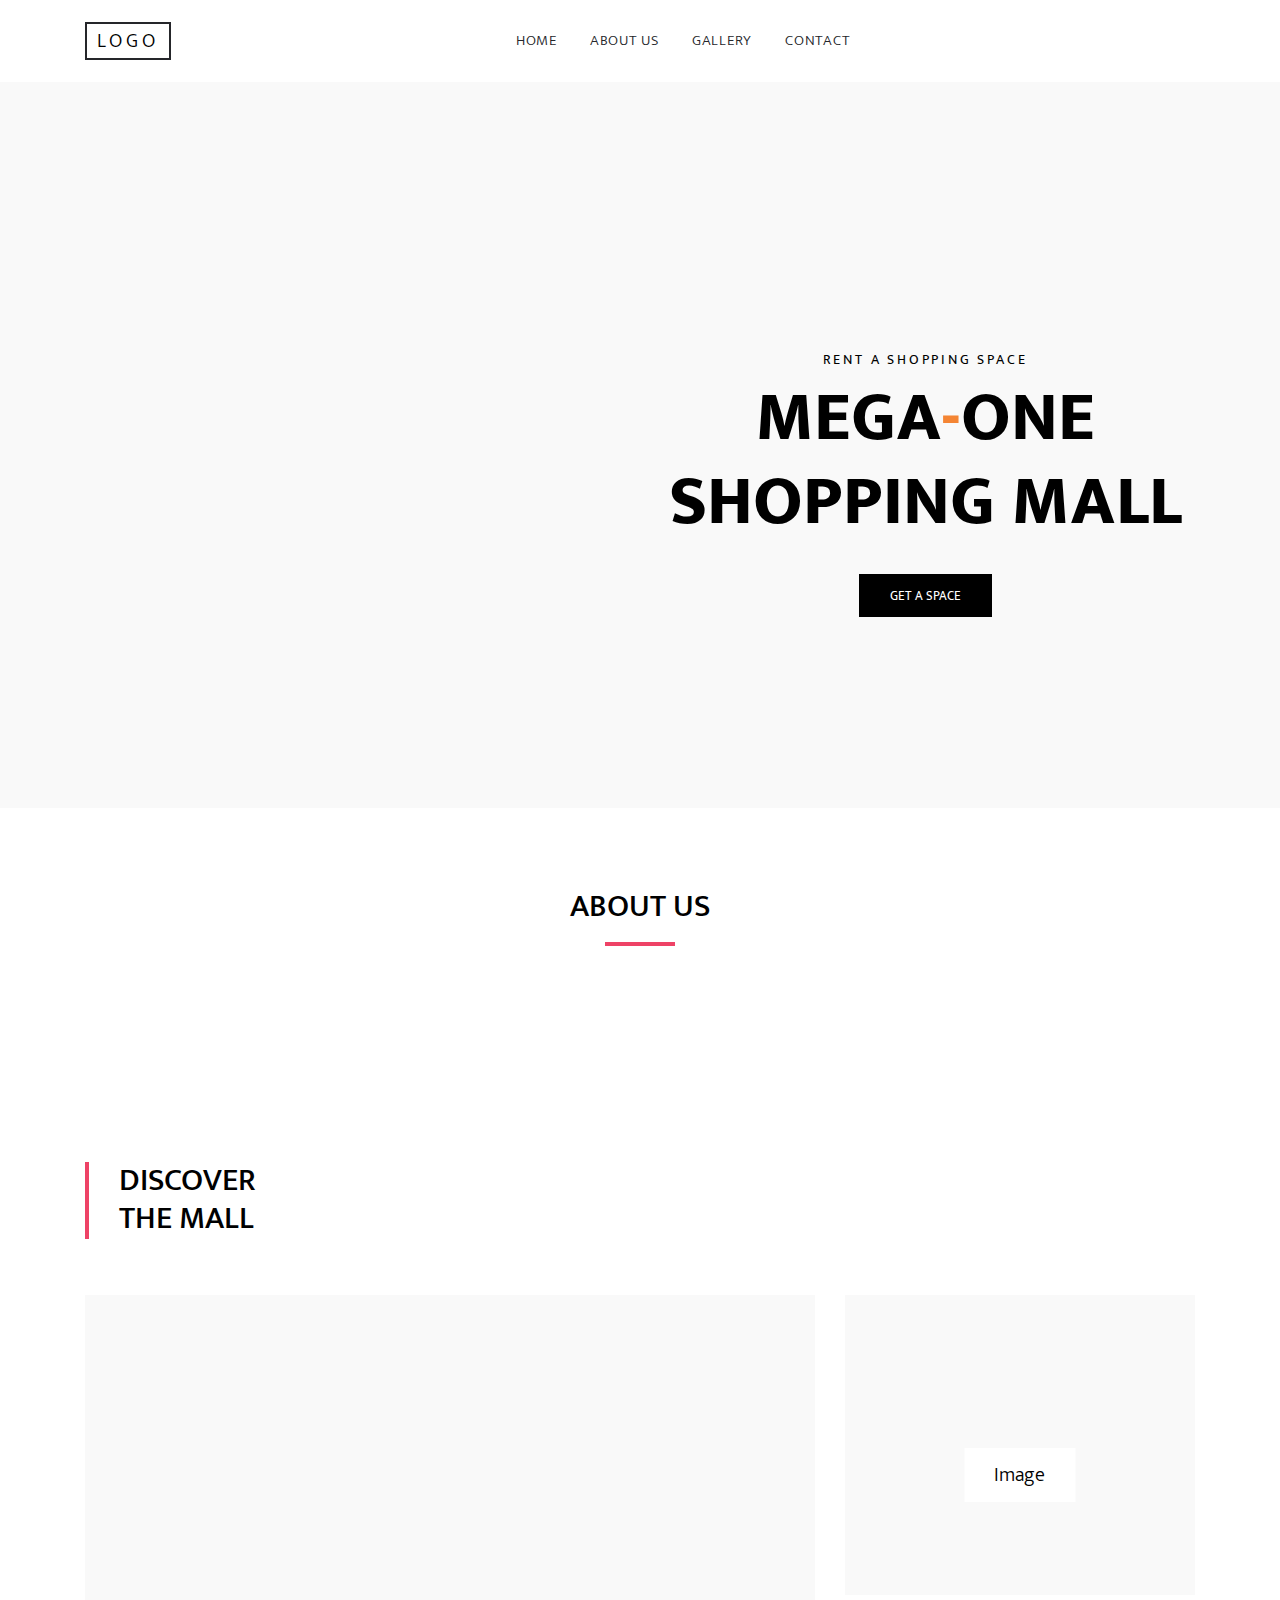
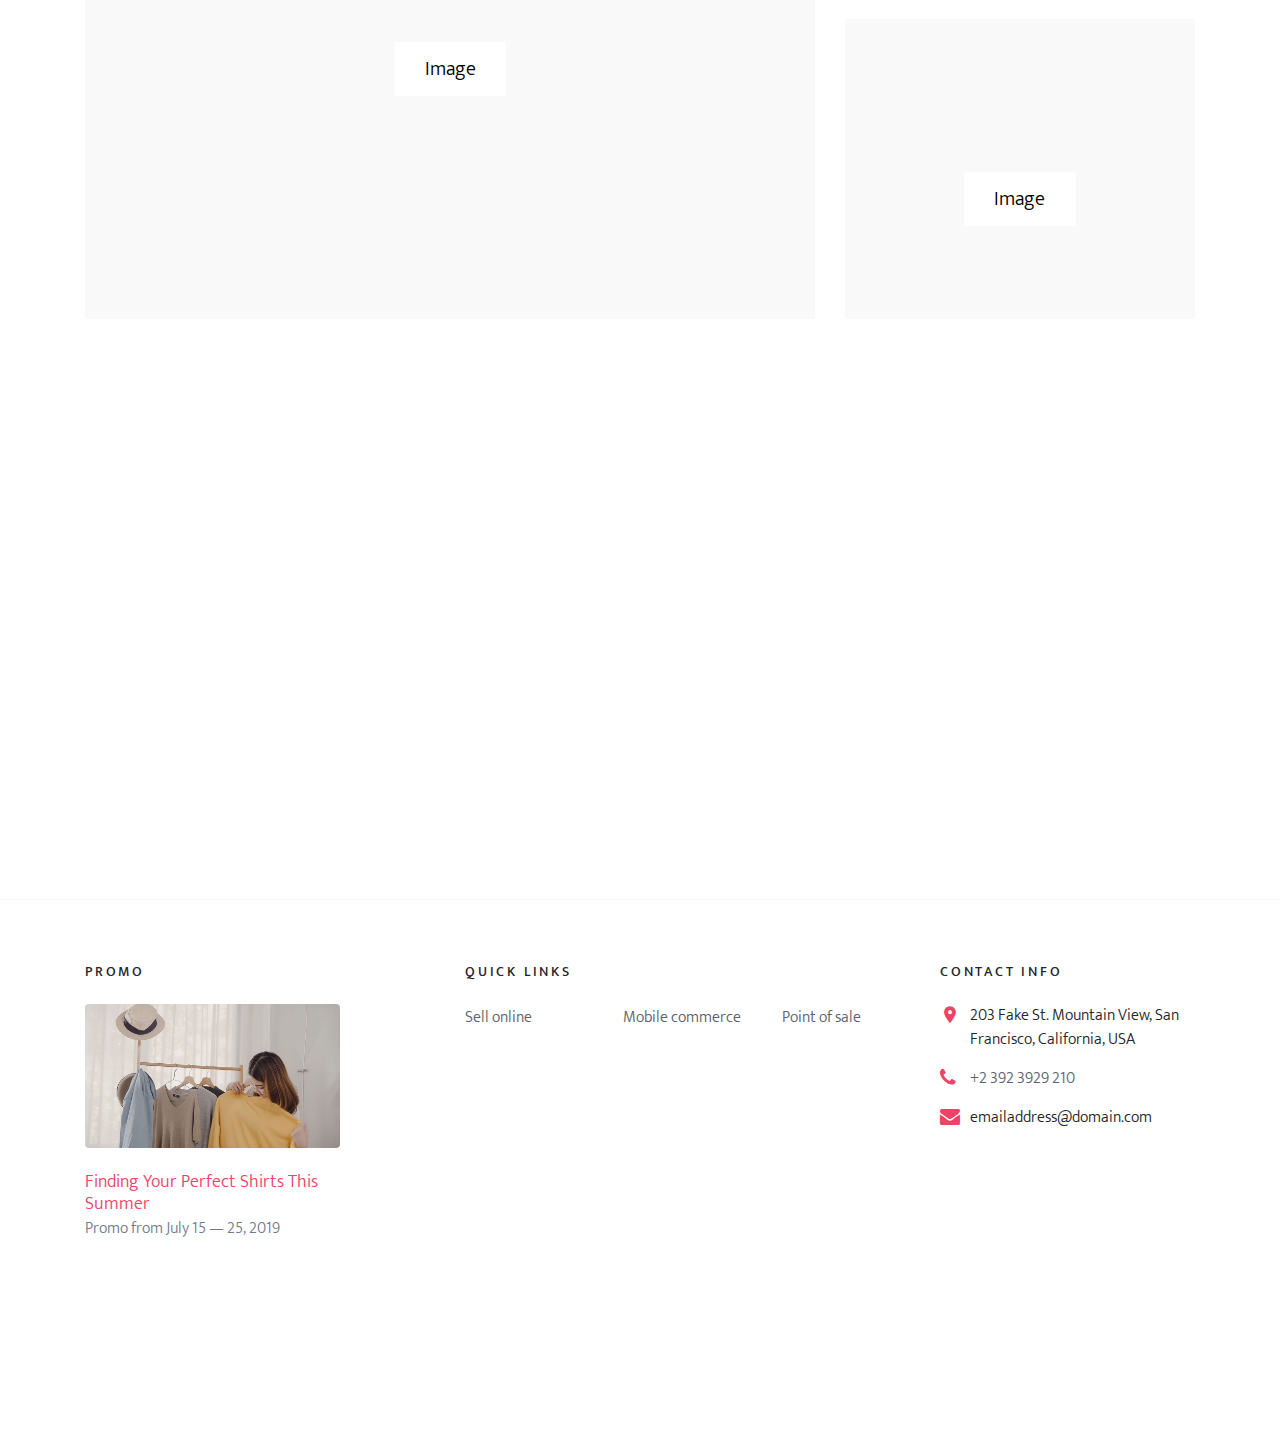
<file: index.html>
<!DOCTYPE html>
<html lang="en">
  <head>
    <title>Mega-One Shopping Mall</title>
    <meta charset="utf-8">
    <meta name="viewport" content="width=device-width, initial-scale=1, shrink-to-fit=no">

    <link rel="stylesheet" href="https://fonts.googleapis.com/css?family=Mukta:300,400,700"> 
    <link rel="stylesheet" href="fonts/icomoon/style.css">

    <link rel="stylesheet" href="css/bootstrap.min.css">
    <link rel="stylesheet" href="css/magnific-popup.css">
    <link rel="stylesheet" href="css/jquery-ui.css">
    <link rel="stylesheet" href="css/owl.carousel.min.css">
    <link rel="stylesheet" href="css/owl.theme.default.min.css">


    <link rel="stylesheet" href="css/aos.css">

    <link rel="stylesheet" href="css/style.css">
    
  </head>
  <body>
  
  <div class="site-wrap">
    

    <div class="site-navbar bg-white py-2">

      <div class="search-wrap">
        <div class="container">
          <a href="#" class="search-close js-search-close"><span class="icon-close2"></span></a>
          
        </div>
      </div>

      <div class="container">
        <div class="d-flex align-items-center justify-content-between">
          <div class="logo">
            <div class="site-logo">
              <a href="#" class="js-logo-clone">Logo</a>
            </div>
          </div>
          <div class="main-nav d-none d-lg-block">
            <nav class="site-navigation text-right text-md-center" role="navigation">
              <ul class="site-menu js-clone-nav d-none d-lg-block">
                              
                <li><a href="index.html">Home</a></li>
                <li><a href="#">About us</a></li>
                <li><a href="#">Gallery</a></li>
                <li><a href="contact.html">Contact</a></li>
              </ul>
            </nav>
          </div>
          <div class="icons">
            <!-- <a href="#" class="icons-btn d-inline-block js-search-open"><span class="icon-search"></span></a> -->
            <!-- <a href="#" class="icons-btn d-inline-block"><span class="icon-heart-o"></span></a> -->
            <!-- <a href="cart.html" class="icons-btn d-inline-block bag">
              <span class="icon-shopping-bag"></span>
              <span class="number">2</span>
            </a> -->
            <a href="#" class="site-menu-toggle js-menu-toggle ml-3 d-inline-block d-lg-none"><span class="icon-menu"></span></a>
          </div>
        </div>
      </div>
    </div>




















    <div class="site-blocks-cover" data-aos="fade">
      <div class="container">
        <div class="row">
          <div class="col-md-6 ml-auto order-md-2 align-self-start">
            <div class="site-block-cover-content">
            <h2 class="sub-title">Rent a shopping space</h2>
            <h1>Mega<span style="color:#F48534">-</span>One Shopping Mall</h1>
            <p><a href="#" class="btn btn-black rounded-0">Get a Space</a></p>
            </div>
          </div>
          <div class="col-md-6 order-1 align-self-end">
            <!-- <img src="images/model_3.png" alt="Image" class="img-fluid"> -->
          </div>
        </div>
      </div>
    </div>








    <div class="site-section">
      <div class="container">
        <div class="row">
          <div class="title-section text-center mb-5 col-12">
            <h2 class="text-uppercase">About Us</h2>
          </div>
        

        </div>
      </div>
    </div>













    <div class="site-section">
      <div class="container">
        <div class="title-section mb-5">
          <h2 class="text-uppercase"><span class="d-block">Discover</span> The Mall</h2>
        </div>
        <div class="row align-items-stretch">
          <div class="col-lg-8">
            <div class="product-item sm-height full-height bg-gray">
              <a href="#" class="product-category">Image <span></span></a>
              <!-- <img src="images/model_4.png" alt="Image" class="img-fluid"> -->
            </div>
          </div>
          <div class="col-lg-4">
            <div class="product-item sm-height bg-gray mb-4">
              <a href="#" class="product-category">Image <span></span></a>
              <!-- <img src="images/model_5.png" alt="Image" class="img-fluid"> -->
            </div>

            <div class="product-item sm-height bg-gray">
              <a href="#" class="product-category">Image<span></span></a>
              <!-- <img src="images/model_6.png" alt="Image" class="img-fluid"> -->
            </div>
          </div>
        </div>
      </div>
    </div>

<!-- 
    
    <div class="site-section">
      <div class="container">
        <div class="row">
          <div class="title-section mb-5 col-12">
            <h2 class="text-uppercase">Popular Products</h2>
          </div>
        </div>
        <div class="row">
          <div class="col-lg-4 col-md-6 item-entry mb-4">
            <a href="#" class="product-item md-height bg-gray d-block">
              <img src="images/prod_2.png" alt="Image" class="img-fluid">
            </a>
            <h2 class="item-title"><a href="#">Gray Shoe</a></h2>
            <strong class="item-price">$20.00</strong>
          </div>
          <div class="col-lg-4 col-md-6 item-entry mb-4">
            <a href="#" class="product-item md-height bg-gray d-block">
              <img src="images/prod_3.png" alt="Image" class="img-fluid">
            </a>
            <h2 class="item-title"><a href="#">Blue Shoe High Heels</a></h2>
            <strong class="item-price"><del>$46.00</del> $28.00</strong>
          </div>

          <div class="col-lg-4 col-md-6 item-entry mb-4">
            <a href="#" class="product-item md-height bg-gray d-block">
              <img src="images/model_5.png" alt="Image" class="img-fluid">
            </a>
            <h2 class="item-title"><a href="#">Denim Jacket</a></h2>
            <strong class="item-price"><del>$46.00</del> $28.00</strong>

            <div class="star-rating">
              <span class="icon-star2 text-warning"></span>
              <span class="icon-star2 text-warning"></span>
              <span class="icon-star2 text-warning"></span>
              <span class="icon-star2 text-warning"></span>
              <span class="icon-star2 text-warning"></span>
            </div>

          </div>
          <div class="col-lg-4 col-md-6 item-entry mb-4">
            <a href="#" class="product-item md-height bg-gray d-block">
              <img src="images/prod_1.png" alt="Image" class="img-fluid">
            </a>
            <h2 class="item-title"><a href="#">Leather Green Bag</a></h2>
            <strong class="item-price"><del>$46.00</del> $28.00</strong>
            <div class="star-rating">
              <span class="icon-star2 text-warning"></span>
              <span class="icon-star2 text-warning"></span>
              <span class="icon-star2 text-warning"></span>
              <span class="icon-star2 text-warning"></span>
              <span class="icon-star2 text-warning"></span>
            </div>
          </div>

          <div class="col-lg-4 col-md-6 item-entry mb-4">
            <a href="#" class="product-item md-height bg-gray d-block">
              <img src="images/model_1.png" alt="Image" class="img-fluid">
            </a>
            <h2 class="item-title"><a href="#">Smooth Cloth</a></h2>
            <strong class="item-price"><del>$46.00</del> $28.00</strong>
          </div>
          <div class="col-lg-4 col-md-6 item-entry mb-4">
            <a href="#" class="product-item md-height bg-gray d-block">
              <img src="images/model_7.png" alt="Image" class="img-fluid">
            </a>
            <h2 class="item-title"><a href="#">Yellow Jacket</a></h2>
            <strong class="item-price">$58.00</strong>
          </div>

        </div>
      </div>
    </div>

    <div class="site-section">
      <div class="container">
        <div class="row">
          <div class="title-section text-center mb-5 col-12">
            <h2 class="text-uppercase">Most Rated</h2>
          </div>
        </div>
        <div class="row">
          <div class="col-md-12 block-3">
            <div class="nonloop-block-3 owl-carousel">
              <div class="item">
                <div class="item-entry">
                  <a href="#" class="product-item md-height bg-gray d-block">
                    <img src="images/model_1.png" alt="Image" class="img-fluid">
                  </a>
                  <h2 class="item-title"><a href="#">Smooth Cloth</a></h2>
                  <strong class="item-price"><del>$46.00</del> $28.00</strong>
                  <div class="star-rating">
                    <span class="icon-star2 text-warning"></span>
                    <span class="icon-star2 text-warning"></span>
                    <span class="icon-star2 text-warning"></span>
                    <span class="icon-star2 text-warning"></span>
                    <span class="icon-star2 text-warning"></span>
                  </div>
                </div>
              </div>
              <div class="item">
                <div class="item-entry">
                  <a href="#" class="product-item md-height bg-gray d-block">
                    <img src="images/prod_3.png" alt="Image" class="img-fluid">
                  </a>
                  <h2 class="item-title"><a href="#">Blue Shoe High Heels</a></h2>
                  <strong class="item-price"><del>$46.00</del> $28.00</strong>

                  <div class="star-rating">
                    <span class="icon-star2 text-warning"></span>
                    <span class="icon-star2 text-warning"></span>
                    <span class="icon-star2 text-warning"></span>
                    <span class="icon-star2 text-warning"></span>
                    <span class="icon-star2 text-warning"></span>
                  </div>
                </div>
              </div>
              <div class="item">
                <div class="item-entry">
                  <a href="#" class="product-item md-height bg-gray d-block">
                    <img src="images/model_5.png" alt="Image" class="img-fluid">
                  </a>
                  <h2 class="item-title"><a href="#">Denim Jacket</a></h2>
                  <strong class="item-price"><del>$46.00</del> $28.00</strong>

                  <div class="star-rating">
                    <span class="icon-star2 text-warning"></span>
                    <span class="icon-star2 text-warning"></span>
                    <span class="icon-star2 text-warning"></span>
                    <span class="icon-star2 text-warning"></span>
                    <span class="icon-star2 text-warning"></span>
                  </div>

                </div>
              </div>
              <div class="item">
                <div class="item-entry">
                  <a href="#" class="product-item md-height bg-gray d-block">
                    <img src="images/prod_1.png" alt="Image" class="img-fluid">
                  </a>
                  <h2 class="item-title"><a href="#">Leather Green Bag</a></h2>
                  <strong class="item-price"><del>$46.00</del> $28.00</strong>
                  <div class="star-rating">
                    <span class="icon-star2 text-warning"></span>
                    <span class="icon-star2 text-warning"></span>
                    <span class="icon-star2 text-warning"></span>
                    <span class="icon-star2 text-warning"></span>
                    <span class="icon-star2 text-warning"></span>
                  </div>
                </div>
              </div>
              <div class="item">
                <div class="item-entry">
                  <a href="#" class="product-item md-height bg-gray d-block">
                    <img src="images/model_7.png" alt="Image" class="img-fluid">
                  </a>
                  <h2 class="item-title"><a href="#">Yellow Jacket</a></h2>
                  <strong class="item-price">$58.00</strong>
                  <div class="star-rating">
                    <span class="icon-star2 text-warning"></span>
                    <span class="icon-star2 text-warning"></span>
                    <span class="icon-star2 text-warning"></span>
                    <span class="icon-star2 text-warning"></span>
                    <span class="icon-star2 text-warning"></span>
                  </div>
                </div>
              </div>

            </div>
          </div>
        </div>
      </div>
    </div> -->


    <div class="site-blocks-cover inner-page py-5" data-aos="fade">
      <div class="container">
        <div class="row">
          <div class="col-md-6 ml-auto order-md-2 align-self-start">
            <div class="site-block-cover-content">
            <h2 class="sub-title">#New Summer Collection 2019</h2>
            <h1>New Shoes</h1>
            <p><a href="#" class="btn btn-black rounded-0">Shop Now</a></p>
            </div>
          </div>
          <div class="col-md-6 order-1 align-self-end">
            <img src="images/model_6.png" alt="Image" class="img-fluid">
          </div>
        </div>
      </div>
    </div>

    <footer class="site-footer custom-border-top">
      <div class="container">
        <div class="row">
          <div class="col-md-6 col-lg-3 mb-4 mb-lg-0">
            <h3 class="footer-heading mb-4">Promo</h3>
            <a href="#" class="block-6">
              <img src="images/about_1.jpg" alt="Image placeholder" class="img-fluid rounded mb-4">
              <h3 class="font-weight-light  mb-0">Finding Your Perfect Shirts This Summer</h3>
              <p>Promo from  July 15 &mdash; 25, 2019</p>
            </a>
          </div>
          <div class="col-lg-5 ml-auto mb-5 mb-lg-0">
            <div class="row">
              <div class="col-md-12">
                <h3 class="footer-heading mb-4">Quick Links</h3>
              </div>
              <div class="col-md-6 col-lg-4">
                <ul class="list-unstyled">
                  <li><a href="#">Sell online</a></li>
                  <!-- <li><a href="#">Features</a></li>
                  <li><a href="#">Shopping cart</a></li>
                  <li><a href="#">Store builder</a></li> -->
                </ul>
              </div>
              <div class="col-md-6 col-lg-4">
                <ul class="list-unstyled">
                  <li><a href="#">Mobile commerce</a></li>
                  <!-- <li><a href="#">Dropshipping</a></li>
                  <li><a href="#">Website development</a></li> -->
                </ul>
              </div>
              <div class="col-md-6 col-lg-4">
                <ul class="list-unstyled">
                  <li><a href="#">Point of sale</a></li>
                  <!-- <li><a href="#">Hardware</a></li>
                  <li><a href="#">Software</a></li> -->
                </ul>
              </div>
            </div>
          </div>
          
          <div class="col-md-6 col-lg-3">
            <div class="block-5 mb-5">
              <h3 class="footer-heading mb-4">Contact Info</h3>
              <ul class="list-unstyled">
                <li class="address">203 Fake St. Mountain View, San Francisco, California, USA</li>
                <li class="phone"><a href="tel://23923929210">+2 392 3929 210</a></li>
                <li class="email">emailaddress@domain.com</li>
              </ul>
            </div>

            <!-- <div class="block-7">
              <form action="#" method="post">
                <label for="email_subscribe" class="footer-heading">Subscr</label>
                <div class="form-group">
                  <input type="text" class="form-control py-4" id="email_subscribe" placeholder="Email">
                </div>
                <div class="form-group">
                    <input type="text" class="form-control py-4" id="email_subscribe" placeholder="Email">
                  </div>
                  <div class="form-group">
                      <!-- <input type="submit" class="btn btn-sm btn-primary" value="Send">
                    </div>
              </form>
            </div> -->
          </div>
        </div>
        
        <div class="row pt-5 mt-5 text-center">
          <div class="col-md-12" >
            <p>
            <!-- Link back to Colorlib can't be removed. Template is licensed under CC BY 3.0. -->
            <!-- Copyright &copy;<script>document.write(new Date().getFullYear());</script> All rights reserved | This template is made with <i class="icon-heart" aria-hidden="true"></i> by <a href="https://colorlib.com" target="_blank" class="text-primary">Colorlib</a> -->
            <!-- Link back to Colorlib can't be removed. Template is licensed under CC BY 3.0. -->
            </p>
          </div>
          
        </div>
      </div>
    </footer>
  </div>

  <script src="js/jquery-3.3.1.min.js"></script>
  <script src="js/jquery-ui.js"></script>
  <script src="js/popper.min.js"></script>
  <script src="js/bootstrap.min.js"></script>
  <script src="js/owl.carousel.min.js"></script>
  <script src="js/jquery.magnific-popup.min.js"></script>
  <script src="js/aos.js"></script>

  <script src="js/main.js"></script>
    
  </body>
</html>
</file>
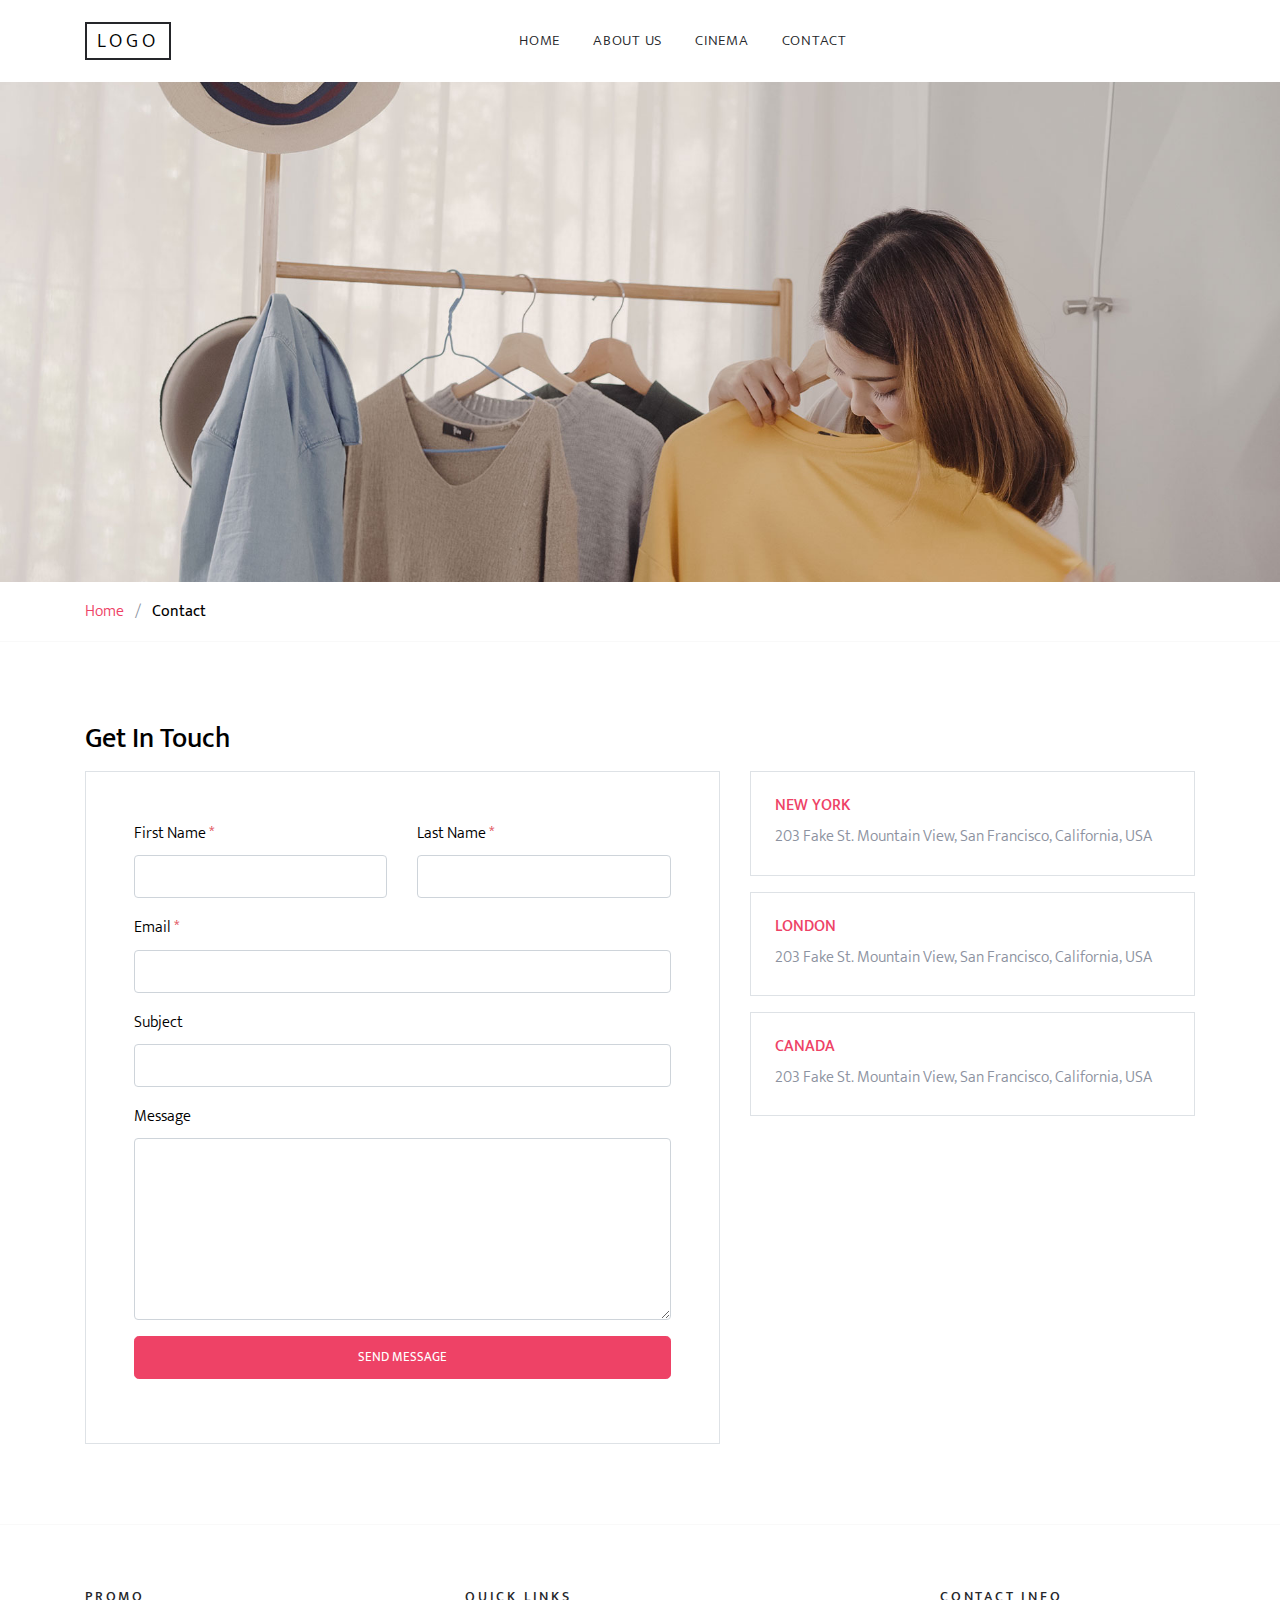
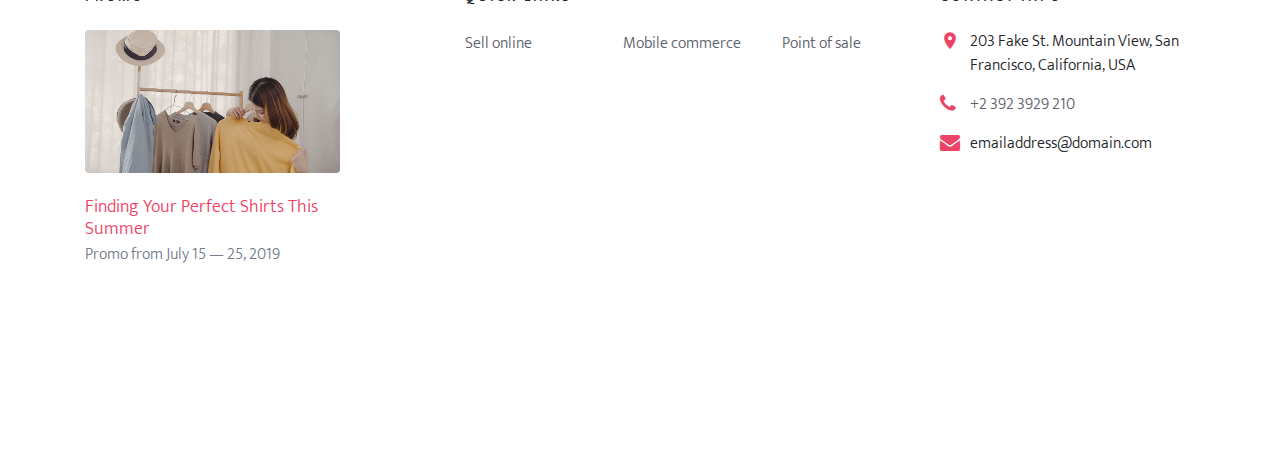
<file: contact.html>
<!DOCTYPE html>
<html lang="en">
  <head>
    <title>ShopMax &mdash; Colorlib e-Commerce Template</title>
    <meta charset="utf-8">
    <meta name="viewport" content="width=device-width, initial-scale=1, shrink-to-fit=no">

    <link rel="stylesheet" href="https://fonts.googleapis.com/css?family=Mukta:300,400,700"> 
    <link rel="stylesheet" href="fonts/icomoon/style.css">

    <link rel="stylesheet" href="css/bootstrap.min.css">
    <link rel="stylesheet" href="css/magnific-popup.css">
    <link rel="stylesheet" href="css/jquery-ui.css">
    <link rel="stylesheet" href="css/owl.carousel.min.css">
    <link rel="stylesheet" href="css/owl.theme.default.min.css">


    <link rel="stylesheet" href="css/aos.css">

    <link rel="stylesheet" href="css/style.css">
    
  </head>
  <body>
  
  <div class="site-wrap">
    

    <div class="site-navbar bg-white py-2">

      <div class="search-wrap">
        <div class="container">
          <a href="#" class="search-close js-search-close"><span class="icon-close2"></span></a>
          <form action="#" method="post">
            <input type="text" class="form-control" placeholder="Search keyword and hit enter...">
          </form>  
        </div>
      </div>

      <div class="container">
          <div class="d-flex align-items-center justify-content-between">
            <div class="logo">
              <div class="site-logo">
                <a href="#" class="js-logo-clone">Logo</a>
              </div>
            </div>
            <div class="main-nav d-none d-lg-block">
              <nav class="site-navigation text-right text-md-center" role="navigation">
                <ul class="site-menu js-clone-nav d-none d-lg-block">
                                
                  <li><a href="index.html">Home</a></li>
                  <li><a href="#">About us</a></li>
                  <li><a href="https://megaonecinema.com">Cinema</a></li>
                  <li><a href="contact.html">Contact</a></li>
                </ul>
              </nav>
            </div>
            <div class="icons">
              <!-- <a href="#" class="icons-btn d-inline-block js-search-open"><span class="icon-search"></span></a> -->
              <!-- <a href="#" class="icons-btn d-inline-block"><span class="icon-heart-o"></span></a> -->
              <!-- <a href="cart.html" class="icons-btn d-inline-block bag">
                <span class="icon-shopping-bag"></span>
                <span class="number">2</span>
              </a> -->
              <a href="#" class="site-menu-toggle js-menu-toggle ml-3 d-inline-block d-lg-none"><span class="icon-menu"></span></a>
            </div>
          </div>
        </div>
    </div>
    
    <div class="site-blocks-cover inner-page" style="background-image: url('images/hero_2.jpg'); background-repeat: no-repeat; background-size: cover; background-position: center" data-aos="fade">
      <div class="container">
        <div class="row">
        
        </div>
      </div>
    </div>

    <div class="custom-border-bottom py-3">
      <div class="container">
        <div class="row">
          <div class="col-md-12 mb-0"><a href="index.html">Home</a> <span class="mx-2 mb-0">/</span> <strong class="text-black">Contact</strong></div>
        </div>
      </div>
    </div>


    <div class="site-section">
      <div class="container">
        <div class="row">
          <div class="col-md-12">
            <h2 class="h3 mb-3 text-black">Get In Touch</h2>
          </div>
          <div class="col-md-7">

            <form action="#" method="post">
              
              <div class="p-3 p-lg-5 border">
                <div class="form-group row">
                  <div class="col-md-6">
                    <label for="c_fname" class="text-black">First Name <span class="text-danger">*</span></label>
                    <input type="text" class="form-control" id="c_fname" name="c_fname">
                  </div>
                  <div class="col-md-6">
                    <label for="c_lname" class="text-black">Last Name <span class="text-danger">*</span></label>
                    <input type="text" class="form-control" id="c_lname" name="c_lname">
                  </div>
                </div>
                <div class="form-group row">
                  <div class="col-md-12">
                    <label for="c_email" class="text-black">Email <span class="text-danger">*</span></label>
                    <input type="email" class="form-control" id="c_email" name="c_email" placeholder="">
                  </div>
                </div>
                <div class="form-group row">
                  <div class="col-md-12">
                    <label for="c_subject" class="text-black">Subject </label>
                    <input type="text" class="form-control" id="c_subject" name="c_subject">
                  </div>
                </div>

                <div class="form-group row">
                  <div class="col-md-12">
                    <label for="c_message" class="text-black">Message </label>
                    <textarea name="c_message" id="c_message" cols="30" rows="7" class="form-control"></textarea>
                  </div>
                </div>
                <div class="form-group row">
                  <div class="col-lg-12">
                    <input type="submit" class="btn btn-primary btn-lg btn-block" value="Send Message">
                  </div>
                </div>
              </div>
            </form>
          </div>
          <div class="col-md-5 ml-auto">
            <div class="p-4 border mb-3">
              <span class="d-block text-primary h6 text-uppercase">New York</span>
              <p class="mb-0">203 Fake St. Mountain View, San Francisco, California, USA</p>
            </div>
            <div class="p-4 border mb-3">
              <span class="d-block text-primary h6 text-uppercase">London</span>
              <p class="mb-0">203 Fake St. Mountain View, San Francisco, California, USA</p>
            </div>
            <div class="p-4 border mb-3">
              <span class="d-block text-primary h6 text-uppercase">Canada</span>
              <p class="mb-0">203 Fake St. Mountain View, San Francisco, California, USA</p>
            </div>

          </div>
        </div>
      </div>
    </div>




    <footer class="site-footer custom-border-top">
        <div class="container">
          <div class="row">
            <div class="col-md-6 col-lg-3 mb-4 mb-lg-0">
              <h3 class="footer-heading mb-4">Promo</h3>
              <a href="#" class="block-6">
                <img src="images/about_1.jpg" alt="Image placeholder" class="img-fluid rounded mb-4">
                <h3 class="font-weight-light  mb-0">Finding Your Perfect Shirts This Summer</h3>
                <p>Promo from  July 15 &mdash; 25, 2019</p>
              </a>
            </div>
            <div class="col-lg-5 ml-auto mb-5 mb-lg-0">
              <div class="row">
                <div class="col-md-12">
                  <h3 class="footer-heading mb-4">Quick Links</h3>
                </div>
                <div class="col-md-6 col-lg-4">
                  <ul class="list-unstyled">
                    <li><a href="#">Sell online</a></li>
                    <!-- <li><a href="#">Features</a></li>
                    <li><a href="#">Shopping cart</a></li>
                    <li><a href="#">Store builder</a></li> -->
                  </ul>
                </div>
                <div class="col-md-6 col-lg-4">
                  <ul class="list-unstyled">
                    <li><a href="#">Mobile commerce</a></li>
                    <!-- <li><a href="#">Dropshipping</a></li>
                    <li><a href="#">Website development</a></li> -->
                  </ul>
                </div>
                <div class="col-md-6 col-lg-4">
                  <ul class="list-unstyled">
                    <li><a href="#">Point of sale</a></li>
                    <!-- <li><a href="#">Hardware</a></li>
                    <li><a href="#">Software</a></li> -->
                  </ul>
                </div>
              </div>
            </div>
            
            <div class="col-md-6 col-lg-3">
              <div class="block-5 mb-5">
                <h3 class="footer-heading mb-4">Contact Info</h3>
                <ul class="list-unstyled">
                  <li class="address">203 Fake St. Mountain View, San Francisco, California, USA</li>
                  <li class="phone"><a href="tel://23923929210">+2 392 3929 210</a></li>
                  <li class="email">emailaddress@domain.com</li>
                </ul>
              </div>
  
              <!-- <div class="block-7">
                <form action="#" method="post">
                  <label for="email_subscribe" class="footer-heading">Subscr</label>
                  <div class="form-group">
                    <input type="text" class="form-control py-4" id="email_subscribe" placeholder="Email">
                  </div>
                  <div class="form-group">
                      <input type="text" class="form-control py-4" id="email_subscribe" placeholder="Email">
                    </div>
                    <div class="form-group">
                        <!-- <input type="submit" class="btn btn-sm btn-primary" value="Send">
                      </div>
                </form>
              </div> -->
            </div>
          </div>
          
          <div class="row pt-5 mt-5 text-center">
            <div class="col-md-12" >
              <p>
              <!-- Link back to Colorlib can't be removed. Template is licensed under CC BY 3.0. -->
              <!-- Copyright &copy;<script>document.write(new Date().getFullYear());</script> All rights reserved | This template is made with <i class="icon-heart" aria-hidden="true"></i> by <a href="https://colorlib.com" target="_blank" class="text-primary">Colorlib</a> -->
              <!-- Link back to Colorlib can't be removed. Template is licensed under CC BY 3.0. -->
              </p>
            </div>
            
          </div>
        </div>
      </footer>




  </div>

  <script src="js/jquery-3.3.1.min.js"></script>
  <script src="js/jquery-ui.js"></script>
  <script src="js/popper.min.js"></script>
  <script src="js/bootstrap.min.js"></script>
  <script src="js/owl.carousel.min.js"></script>
  <script src="js/jquery.magnific-popup.min.js"></script>
  <script src="js/aos.js"></script>

  <script src="js/main.js"></script>
    
  </body>
</html>
</file>
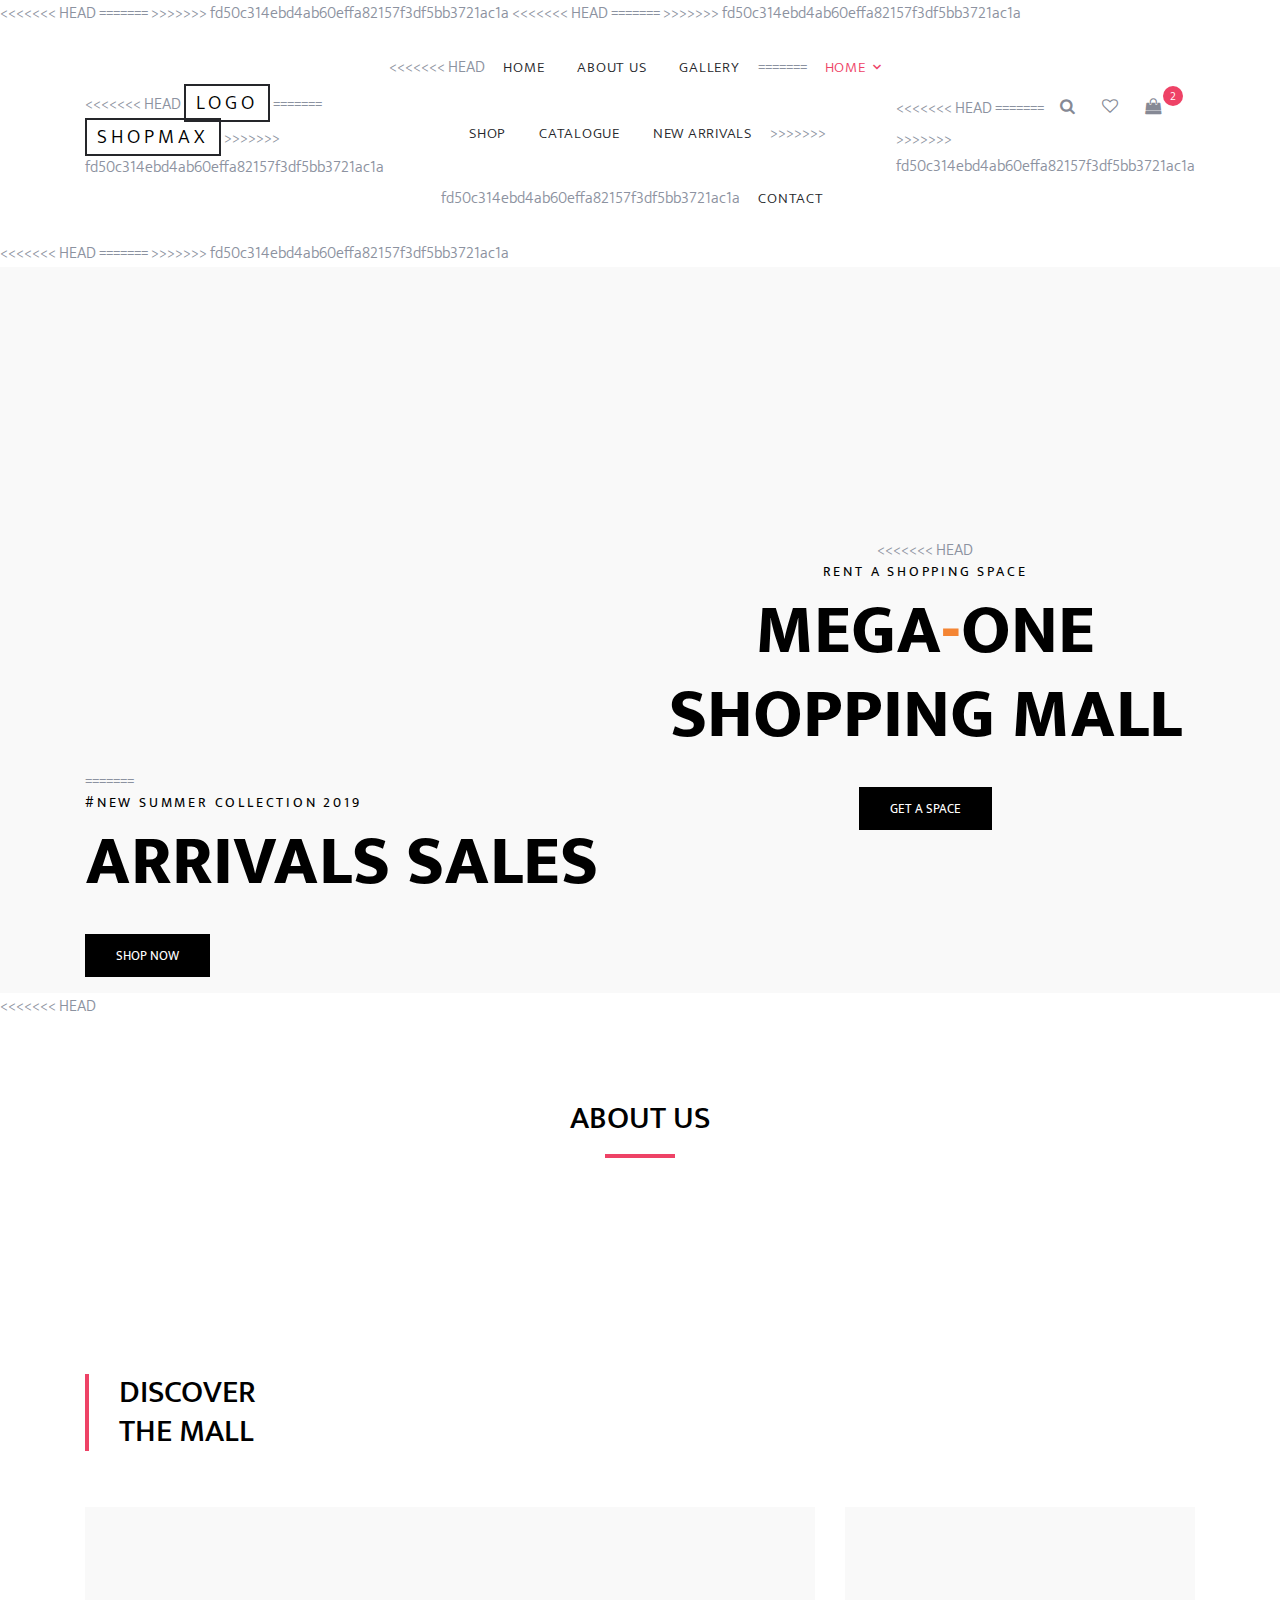
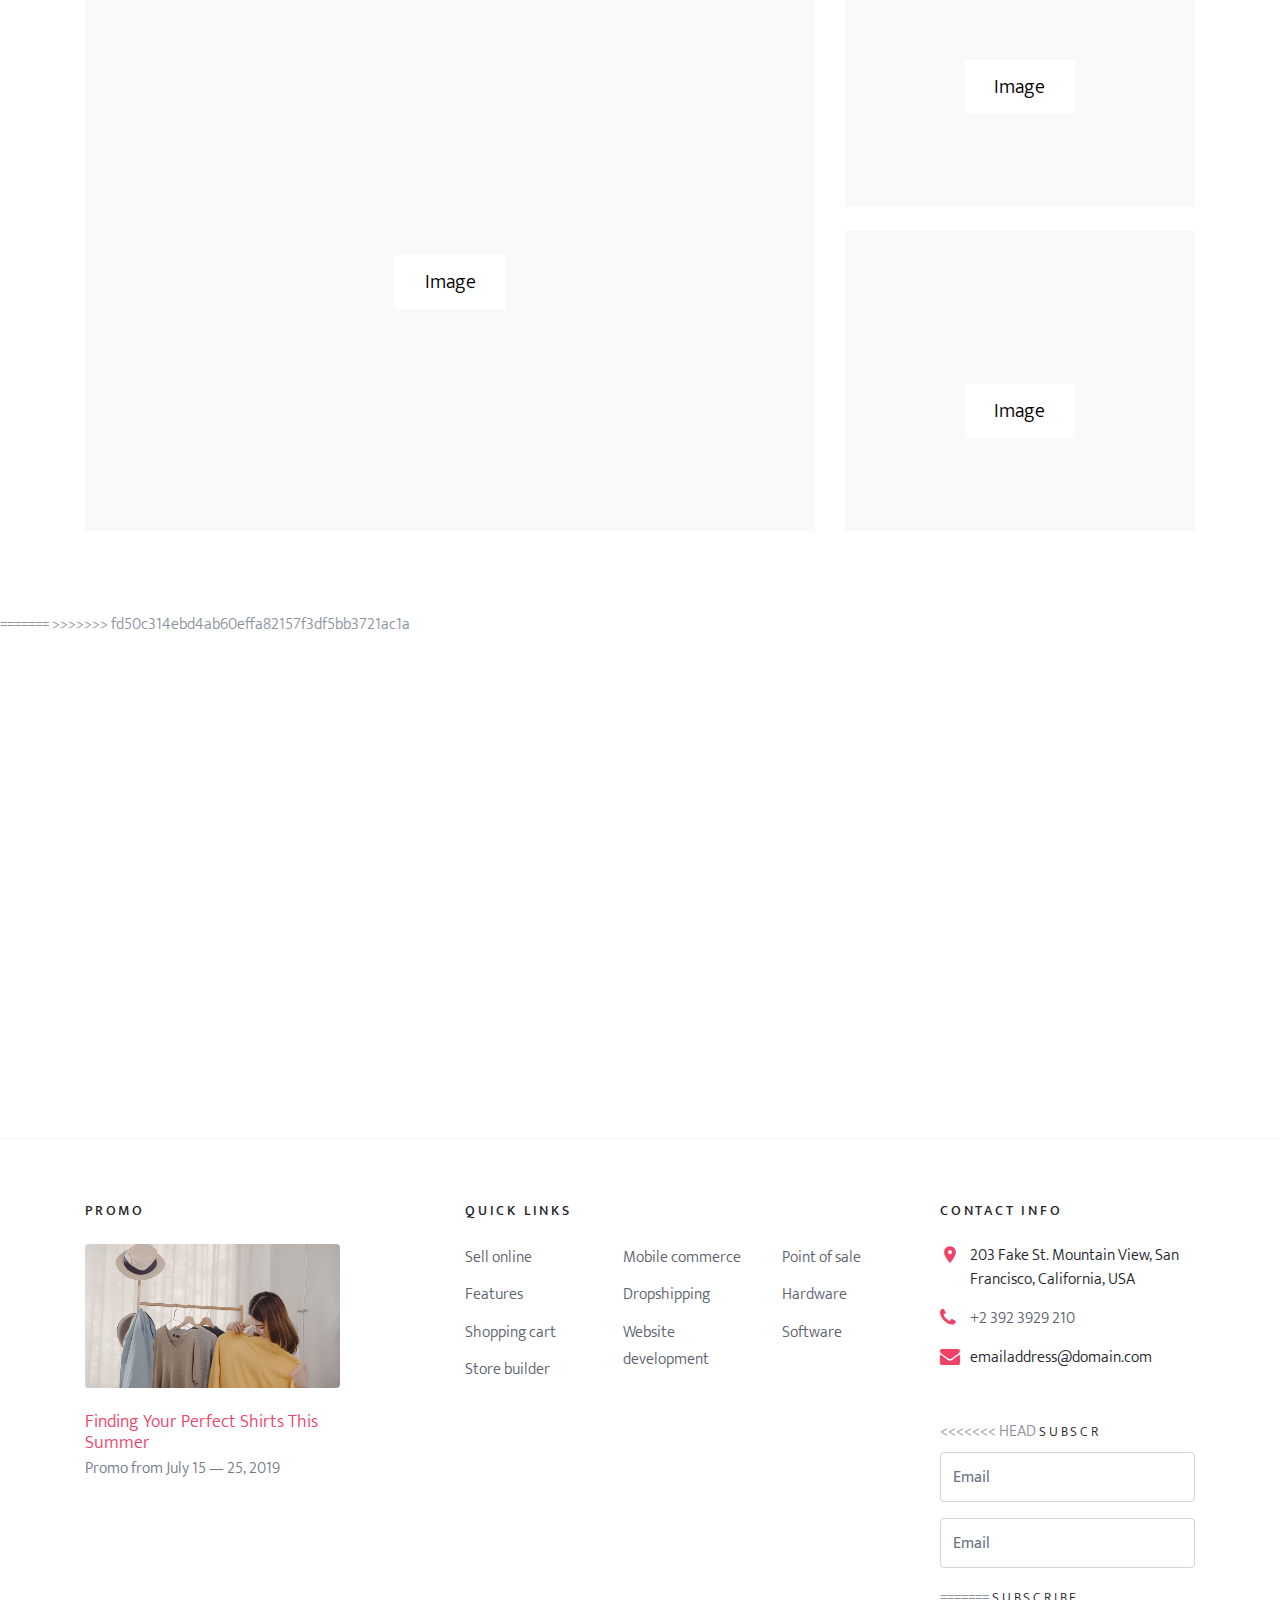
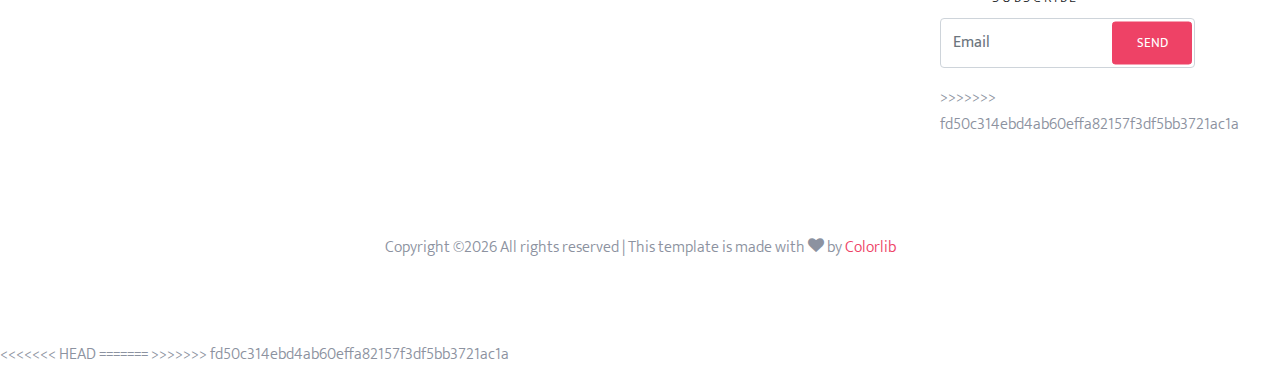
<file: indeddddx.html>
<!DOCTYPE html>
<html lang="en">
  <head>
<<<<<<< HEAD
    <title>Mega-One Shopping Mall</title>
=======
    <title>ShopMax &mdash; Colorlib e-Commerce Template</title>
>>>>>>> fd50c314ebd4ab60effa82157f3df5bb3721ac1a
    <meta charset="utf-8">
    <meta name="viewport" content="width=device-width, initial-scale=1, shrink-to-fit=no">

    <link rel="stylesheet" href="https://fonts.googleapis.com/css?family=Mukta:300,400,700"> 
    <link rel="stylesheet" href="fonts/icomoon/style.css">

    <link rel="stylesheet" href="css/bootstrap.min.css">
    <link rel="stylesheet" href="css/magnific-popup.css">
    <link rel="stylesheet" href="css/jquery-ui.css">
    <link rel="stylesheet" href="css/owl.carousel.min.css">
    <link rel="stylesheet" href="css/owl.theme.default.min.css">

<<<<<<< HEAD

    <link rel="stylesheet" href="css/aos.css">

=======

    <link rel="stylesheet" href="css/aos.css">

>>>>>>> fd50c314ebd4ab60effa82157f3df5bb3721ac1a
    <link rel="stylesheet" href="css/style.css">
    
  </head>
  <body>
  
  <div class="site-wrap">
    

    <div class="site-navbar bg-white py-2">

      <div class="search-wrap">
        <div class="container">
          <a href="#" class="search-close js-search-close"><span class="icon-close2"></span></a>
<<<<<<< HEAD
          
=======
          <form action="#" method="post">
            <input type="text" class="form-control" placeholder="Search keyword and hit enter...">
          </form>  
>>>>>>> fd50c314ebd4ab60effa82157f3df5bb3721ac1a
        </div>
      </div>

      <div class="container">
        <div class="d-flex align-items-center justify-content-between">
          <div class="logo">
            <div class="site-logo">
<<<<<<< HEAD
              <a href="#" class="js-logo-clone">Logo</a>
=======
              <a href="index.html" class="js-logo-clone">ShopMax</a>
>>>>>>> fd50c314ebd4ab60effa82157f3df5bb3721ac1a
            </div>
          </div>
          <div class="main-nav d-none d-lg-block">
            <nav class="site-navigation text-right text-md-center" role="navigation">
              <ul class="site-menu js-clone-nav d-none d-lg-block">
<<<<<<< HEAD
                              
                <li><a href="index.html">Home</a></li>
                <li><a href="#">About us</a></li>
                <li><a href="#">Gallery</a></li>
=======
                <li class="has-children active">
                  <a href="index.html">Home</a>
                  <ul class="dropdown">
                    <li><a href="#">Menu One</a></li>
                    <li><a href="#">Menu Two</a></li>
                    <li><a href="#">Menu Three</a></li>
                    <li class="has-children">
                      <a href="#">Sub Menu</a>
                      <ul class="dropdown">
                        <li><a href="#">Menu One</a></li>
                        <li><a href="#">Menu Two</a></li>
                        <li><a href="#">Menu Three</a></li>
                      </ul>
                    </li>
                  </ul>
                </li>
                
                <li><a href="shop.html">Shop</a></li>
                <li><a href="#">Catalogue</a></li>
                <li><a href="#">New Arrivals</a></li>
>>>>>>> fd50c314ebd4ab60effa82157f3df5bb3721ac1a
                <li><a href="contact.html">Contact</a></li>
              </ul>
            </nav>
          </div>
          <div class="icons">
<<<<<<< HEAD
            <!-- <a href="#" class="icons-btn d-inline-block js-search-open"><span class="icon-search"></span></a> -->
            <!-- <a href="#" class="icons-btn d-inline-block"><span class="icon-heart-o"></span></a> -->
            <!-- <a href="cart.html" class="icons-btn d-inline-block bag">
              <span class="icon-shopping-bag"></span>
              <span class="number">2</span>
            </a> -->
=======
            <a href="#" class="icons-btn d-inline-block js-search-open"><span class="icon-search"></span></a>
            <a href="#" class="icons-btn d-inline-block"><span class="icon-heart-o"></span></a>
            <a href="cart.html" class="icons-btn d-inline-block bag">
              <span class="icon-shopping-bag"></span>
              <span class="number">2</span>
            </a>
>>>>>>> fd50c314ebd4ab60effa82157f3df5bb3721ac1a
            <a href="#" class="site-menu-toggle js-menu-toggle ml-3 d-inline-block d-lg-none"><span class="icon-menu"></span></a>
          </div>
        </div>
      </div>
    </div>

<<<<<<< HEAD



















=======
>>>>>>> fd50c314ebd4ab60effa82157f3df5bb3721ac1a
    <div class="site-blocks-cover" data-aos="fade">
      <div class="container">
        <div class="row">
          <div class="col-md-6 ml-auto order-md-2 align-self-start">
            <div class="site-block-cover-content">
<<<<<<< HEAD
            <h2 class="sub-title">Rent a shopping space</h2>
            <h1>Mega<span style="color:#F48534">-</span>One Shopping Mall</h1>
            <p><a href="#" class="btn btn-black rounded-0">Get a Space</a></p>
            </div>
          </div>
          <div class="col-md-6 order-1 align-self-end">
            <!-- <img src="images/model_3.png" alt="Image" class="img-fluid"> -->
=======
            <h2 class="sub-title">#New Summer Collection 2019</h2>
            <h1>Arrivals Sales</h1>
            <p><a href="#" class="btn btn-black rounded-0">Shop Now</a></p>
            </div>
          </div>
          <div class="col-md-6 order-1 align-self-end">
            <img src="images/model_3.png" alt="Image" class="img-fluid">
>>>>>>> fd50c314ebd4ab60effa82157f3df5bb3721ac1a
          </div>
        </div>
      </div>
    </div>

<<<<<<< HEAD







    <div class="site-section">
      <div class="container">
        <div class="row">
          <div class="title-section text-center mb-5 col-12">
            <h2 class="text-uppercase">About Us</h2>
          </div>
        

        </div>
      </div>
    </div>













    <div class="site-section">
      <div class="container">
        <div class="title-section mb-5">
          <h2 class="text-uppercase"><span class="d-block">Discover</span> The Mall</h2>
        </div>
        <div class="row align-items-stretch">
          <div class="col-lg-8">
            <div class="product-item sm-height full-height bg-gray">
              <a href="#" class="product-category">Image <span></span></a>
              <!-- <img src="images/model_4.png" alt="Image" class="img-fluid"> -->
            </div>
          </div>
          <div class="col-lg-4">
            <div class="product-item sm-height bg-gray mb-4">
              <a href="#" class="product-category">Image <span></span></a>
              <!-- <img src="images/model_5.png" alt="Image" class="img-fluid"> -->
            </div>

            <div class="product-item sm-height bg-gray">
              <a href="#" class="product-category">Image<span></span></a>
              <!-- <img src="images/model_6.png" alt="Image" class="img-fluid"> -->
            </div>
          </div>
        </div>
      </div>
    </div>

<!-- 
    
    <div class="site-section">
      <div class="container">
        <div class="row">
          <div class="title-section mb-5 col-12">
            <h2 class="text-uppercase">Popular Products</h2>
          </div>
        </div>
        <div class="row">
          <div class="col-lg-4 col-md-6 item-entry mb-4">
            <a href="#" class="product-item md-height bg-gray d-block">
              <img src="images/prod_2.png" alt="Image" class="img-fluid">
            </a>
            <h2 class="item-title"><a href="#">Gray Shoe</a></h2>
            <strong class="item-price">$20.00</strong>
          </div>
          <div class="col-lg-4 col-md-6 item-entry mb-4">
            <a href="#" class="product-item md-height bg-gray d-block">
              <img src="images/prod_3.png" alt="Image" class="img-fluid">
            </a>
            <h2 class="item-title"><a href="#">Blue Shoe High Heels</a></h2>
            <strong class="item-price"><del>$46.00</del> $28.00</strong>
          </div>

          <div class="col-lg-4 col-md-6 item-entry mb-4">
            <a href="#" class="product-item md-height bg-gray d-block">
              <img src="images/model_5.png" alt="Image" class="img-fluid">
            </a>
            <h2 class="item-title"><a href="#">Denim Jacket</a></h2>
            <strong class="item-price"><del>$46.00</del> $28.00</strong>

=======
    <div class="site-section">
      <div class="container">
        <div class="title-section mb-5">
          <h2 class="text-uppercase"><span class="d-block">Discover</span> The Collections</h2>
        </div>
        <div class="row align-items-stretch">
          <div class="col-lg-8">
            <div class="product-item sm-height full-height bg-gray">
              <a href="#" class="product-category">Women <span>25 items</span></a>
              <img src="images/model_4.png" alt="Image" class="img-fluid">
            </div>
          </div>
          <div class="col-lg-4">
            <div class="product-item sm-height bg-gray mb-4">
              <a href="#" class="product-category">Men <span>25 items</span></a>
              <img src="images/model_5.png" alt="Image" class="img-fluid">
            </div>

            <div class="product-item sm-height bg-gray">
              <a href="#" class="product-category">Shoes <span>25 items</span></a>
              <img src="images/model_6.png" alt="Image" class="img-fluid">
            </div>
          </div>
        </div>
      </div>
    </div>


    
    <div class="site-section">
      <div class="container">
        <div class="row">
          <div class="title-section mb-5 col-12">
            <h2 class="text-uppercase">Popular Products</h2>
          </div>
        </div>
        <div class="row">
          <div class="col-lg-4 col-md-6 item-entry mb-4">
            <a href="#" class="product-item md-height bg-gray d-block">
              <img src="images/prod_2.png" alt="Image" class="img-fluid">
            </a>
            <h2 class="item-title"><a href="#">Gray Shoe</a></h2>
            <strong class="item-price">$20.00</strong>
          </div>
          <div class="col-lg-4 col-md-6 item-entry mb-4">
            <a href="#" class="product-item md-height bg-gray d-block">
              <img src="images/prod_3.png" alt="Image" class="img-fluid">
            </a>
            <h2 class="item-title"><a href="#">Blue Shoe High Heels</a></h2>
            <strong class="item-price"><del>$46.00</del> $28.00</strong>
          </div>

          <div class="col-lg-4 col-md-6 item-entry mb-4">
            <a href="#" class="product-item md-height bg-gray d-block">
              <img src="images/model_5.png" alt="Image" class="img-fluid">
            </a>
            <h2 class="item-title"><a href="#">Denim Jacket</a></h2>
            <strong class="item-price"><del>$46.00</del> $28.00</strong>

>>>>>>> fd50c314ebd4ab60effa82157f3df5bb3721ac1a
            <div class="star-rating">
              <span class="icon-star2 text-warning"></span>
              <span class="icon-star2 text-warning"></span>
              <span class="icon-star2 text-warning"></span>
              <span class="icon-star2 text-warning"></span>
              <span class="icon-star2 text-warning"></span>
            </div>

          </div>
          <div class="col-lg-4 col-md-6 item-entry mb-4">
            <a href="#" class="product-item md-height bg-gray d-block">
              <img src="images/prod_1.png" alt="Image" class="img-fluid">
            </a>
            <h2 class="item-title"><a href="#">Leather Green Bag</a></h2>
            <strong class="item-price"><del>$46.00</del> $28.00</strong>
            <div class="star-rating">
              <span class="icon-star2 text-warning"></span>
              <span class="icon-star2 text-warning"></span>
              <span class="icon-star2 text-warning"></span>
              <span class="icon-star2 text-warning"></span>
              <span class="icon-star2 text-warning"></span>
            </div>
          </div>

          <div class="col-lg-4 col-md-6 item-entry mb-4">
            <a href="#" class="product-item md-height bg-gray d-block">
              <img src="images/model_1.png" alt="Image" class="img-fluid">
            </a>
            <h2 class="item-title"><a href="#">Smooth Cloth</a></h2>
            <strong class="item-price"><del>$46.00</del> $28.00</strong>
          </div>
          <div class="col-lg-4 col-md-6 item-entry mb-4">
            <a href="#" class="product-item md-height bg-gray d-block">
              <img src="images/model_7.png" alt="Image" class="img-fluid">
            </a>
            <h2 class="item-title"><a href="#">Yellow Jacket</a></h2>
            <strong class="item-price">$58.00</strong>
          </div>

        </div>
      </div>
    </div>

    <div class="site-section">
      <div class="container">
        <div class="row">
          <div class="title-section text-center mb-5 col-12">
            <h2 class="text-uppercase">Most Rated</h2>
          </div>
        </div>
        <div class="row">
          <div class="col-md-12 block-3">
            <div class="nonloop-block-3 owl-carousel">
              <div class="item">
                <div class="item-entry">
                  <a href="#" class="product-item md-height bg-gray d-block">
                    <img src="images/model_1.png" alt="Image" class="img-fluid">
                  </a>
                  <h2 class="item-title"><a href="#">Smooth Cloth</a></h2>
                  <strong class="item-price"><del>$46.00</del> $28.00</strong>
                  <div class="star-rating">
                    <span class="icon-star2 text-warning"></span>
                    <span class="icon-star2 text-warning"></span>
                    <span class="icon-star2 text-warning"></span>
                    <span class="icon-star2 text-warning"></span>
                    <span class="icon-star2 text-warning"></span>
                  </div>
                </div>
              </div>
              <div class="item">
                <div class="item-entry">
                  <a href="#" class="product-item md-height bg-gray d-block">
                    <img src="images/prod_3.png" alt="Image" class="img-fluid">
                  </a>
                  <h2 class="item-title"><a href="#">Blue Shoe High Heels</a></h2>
                  <strong class="item-price"><del>$46.00</del> $28.00</strong>

                  <div class="star-rating">
                    <span class="icon-star2 text-warning"></span>
                    <span class="icon-star2 text-warning"></span>
                    <span class="icon-star2 text-warning"></span>
                    <span class="icon-star2 text-warning"></span>
                    <span class="icon-star2 text-warning"></span>
                  </div>
                </div>
              </div>
              <div class="item">
                <div class="item-entry">
                  <a href="#" class="product-item md-height bg-gray d-block">
                    <img src="images/model_5.png" alt="Image" class="img-fluid">
                  </a>
                  <h2 class="item-title"><a href="#">Denim Jacket</a></h2>
                  <strong class="item-price"><del>$46.00</del> $28.00</strong>

                  <div class="star-rating">
                    <span class="icon-star2 text-warning"></span>
                    <span class="icon-star2 text-warning"></span>
                    <span class="icon-star2 text-warning"></span>
                    <span class="icon-star2 text-warning"></span>
                    <span class="icon-star2 text-warning"></span>
                  </div>

                </div>
              </div>
              <div class="item">
                <div class="item-entry">
                  <a href="#" class="product-item md-height bg-gray d-block">
                    <img src="images/prod_1.png" alt="Image" class="img-fluid">
                  </a>
                  <h2 class="item-title"><a href="#">Leather Green Bag</a></h2>
                  <strong class="item-price"><del>$46.00</del> $28.00</strong>
                  <div class="star-rating">
                    <span class="icon-star2 text-warning"></span>
                    <span class="icon-star2 text-warning"></span>
                    <span class="icon-star2 text-warning"></span>
                    <span class="icon-star2 text-warning"></span>
                    <span class="icon-star2 text-warning"></span>
                  </div>
                </div>
              </div>
              <div class="item">
                <div class="item-entry">
                  <a href="#" class="product-item md-height bg-gray d-block">
                    <img src="images/model_7.png" alt="Image" class="img-fluid">
                  </a>
                  <h2 class="item-title"><a href="#">Yellow Jacket</a></h2>
                  <strong class="item-price">$58.00</strong>
                  <div class="star-rating">
                    <span class="icon-star2 text-warning"></span>
                    <span class="icon-star2 text-warning"></span>
                    <span class="icon-star2 text-warning"></span>
                    <span class="icon-star2 text-warning"></span>
                    <span class="icon-star2 text-warning"></span>
                  </div>
                </div>
              </div>

            </div>
          </div>
        </div>
      </div>
<<<<<<< HEAD
    </div> -->
=======
    </div>
>>>>>>> fd50c314ebd4ab60effa82157f3df5bb3721ac1a


    <div class="site-blocks-cover inner-page py-5" data-aos="fade">
      <div class="container">
        <div class="row">
          <div class="col-md-6 ml-auto order-md-2 align-self-start">
            <div class="site-block-cover-content">
            <h2 class="sub-title">#New Summer Collection 2019</h2>
            <h1>New Shoes</h1>
            <p><a href="#" class="btn btn-black rounded-0">Shop Now</a></p>
            </div>
          </div>
          <div class="col-md-6 order-1 align-self-end">
            <img src="images/model_6.png" alt="Image" class="img-fluid">
          </div>
        </div>
      </div>
    </div>

    <footer class="site-footer custom-border-top">
      <div class="container">
        <div class="row">
          <div class="col-md-6 col-lg-3 mb-4 mb-lg-0">
            <h3 class="footer-heading mb-4">Promo</h3>
            <a href="#" class="block-6">
              <img src="images/about_1.jpg" alt="Image placeholder" class="img-fluid rounded mb-4">
              <h3 class="font-weight-light  mb-0">Finding Your Perfect Shirts This Summer</h3>
              <p>Promo from  July 15 &mdash; 25, 2019</p>
            </a>
          </div>
          <div class="col-lg-5 ml-auto mb-5 mb-lg-0">
            <div class="row">
              <div class="col-md-12">
                <h3 class="footer-heading mb-4">Quick Links</h3>
              </div>
              <div class="col-md-6 col-lg-4">
                <ul class="list-unstyled">
                  <li><a href="#">Sell online</a></li>
                  <li><a href="#">Features</a></li>
                  <li><a href="#">Shopping cart</a></li>
                  <li><a href="#">Store builder</a></li>
                </ul>
              </div>
              <div class="col-md-6 col-lg-4">
                <ul class="list-unstyled">
                  <li><a href="#">Mobile commerce</a></li>
                  <li><a href="#">Dropshipping</a></li>
                  <li><a href="#">Website development</a></li>
                </ul>
              </div>
              <div class="col-md-6 col-lg-4">
                <ul class="list-unstyled">
                  <li><a href="#">Point of sale</a></li>
                  <li><a href="#">Hardware</a></li>
                  <li><a href="#">Software</a></li>
                </ul>
              </div>
            </div>
          </div>
          
          <div class="col-md-6 col-lg-3">
            <div class="block-5 mb-5">
              <h3 class="footer-heading mb-4">Contact Info</h3>
              <ul class="list-unstyled">
                <li class="address">203 Fake St. Mountain View, San Francisco, California, USA</li>
                <li class="phone"><a href="tel://23923929210">+2 392 3929 210</a></li>
                <li class="email">emailaddress@domain.com</li>
              </ul>
            </div>

            <div class="block-7">
              <form action="#" method="post">
<<<<<<< HEAD
                <label for="email_subscribe" class="footer-heading">Subscr</label>
                <div class="form-group">
                  <input type="text" class="form-control py-4" id="email_subscribe" placeholder="Email">
                </div>
                <div class="form-group">
                    <input type="text" class="form-control py-4" id="email_subscribe" placeholder="Email">
                  </div>
                  <div class="form-group">
                      <!-- <input type="submit" class="btn btn-sm btn-primary" value="Send"> -->
                    </div>
=======
                <label for="email_subscribe" class="footer-heading">Subscribe</label>
                <div class="form-group">
                  <input type="text" class="form-control py-4" id="email_subscribe" placeholder="Email">
                  <input type="submit" class="btn btn-sm btn-primary" value="Send">
                </div>
>>>>>>> fd50c314ebd4ab60effa82157f3df5bb3721ac1a
              </form>
            </div>
          </div>
        </div>
        <div class="row pt-5 mt-5 text-center">
          <div class="col-md-12">
            <p>
            <!-- Link back to Colorlib can't be removed. Template is licensed under CC BY 3.0. -->
            Copyright &copy;<script>document.write(new Date().getFullYear());</script> All rights reserved | This template is made with <i class="icon-heart" aria-hidden="true"></i> by <a href="https://colorlib.com" target="_blank" class="text-primary">Colorlib</a>
            <!-- Link back to Colorlib can't be removed. Template is licensed under CC BY 3.0. -->
            </p>
          </div>
          
        </div>
      </div>
    </footer>
  </div>

  <script src="js/jquery-3.3.1.min.js"></script>
  <script src="js/jquery-ui.js"></script>
  <script src="js/popper.min.js"></script>
  <script src="js/bootstrap.min.js"></script>
  <script src="js/owl.carousel.min.js"></script>
  <script src="js/jquery.magnific-popup.min.js"></script>
  <script src="js/aos.js"></script>

  <script src="js/main.js"></script>
    
  </body>
<<<<<<< HEAD
</html>
=======
</html>
>>>>>>> fd50c314ebd4ab60effa82157f3df5bb3721ac1a
</file>
<file: fonts/icomoon/style.css>
@font-face {
  font-family: 'icomoon';
  src:  url('fonts/icomoon.eot?10si43');
  src:  url('fonts/icomoon.eot?10si43#iefix') format('embedded-opentype'),
    url('fonts/icomoon.ttf?10si43') format('truetype'),
    url('fonts/icomoon.woff?10si43') format('woff'),
    url('fonts/icomoon.svg?10si43#icomoon') format('svg');
  font-weight: normal;
  font-style: normal;
}

[class^="icon-"], [class*=" icon-"] {
  /* use !important to prevent issues with browser extensions that change fonts */
  font-family: 'icomoon' !important;
  speak: none;
  font-style: normal;
  font-weight: normal;
  font-variant: normal;
  text-transform: none;
  line-height: 1;

  /* Better Font Rendering =========== */
  -webkit-font-smoothing: antialiased;
  -moz-osx-font-smoothing: grayscale;
}

.icon-asterisk:before {
  content: "\f069";
}
.icon-plus:before {
  content: "\f067";
}
.icon-question:before {
  content: "\f128";
}
.icon-minus:before {
  content: "\f068";
}
.icon-glass:before {
  content: "\f000";
}
.icon-music:before {
  content: "\f001";
}
.icon-search:before {
  content: "\f002";
}
.icon-envelope-o:before {
  content: "\f003";
}
.icon-heart:before {
  content: "\f004";
}
.icon-star:before {
  content: "\f005";
}
.icon-star-o:before {
  content: "\f006";
}
.icon-user:before {
  content: "\f007";
}
.icon-film:before {
  content: "\f008";
}
.icon-th-large:before {
  content: "\f009";
}
.icon-th:before {
  content: "\f00a";
}
.icon-th-list:before {
  content: "\f00b";
}
.icon-check:before {
  content: "\f00c";
}
.icon-close:before {
  content: "\f00d";
}
.icon-remove:before {
  content: "\f00d";
}
.icon-times:before {
  content: "\f00d";
}
.icon-search-plus:before {
  content: "\f00e";
}
.icon-search-minus:before {
  content: "\f010";
}
.icon-power-off:before {
  content: "\f011";
}
.icon-signal:before {
  content: "\f012";
}
.icon-cog:before {
  content: "\f013";
}
.icon-gear:before {
  content: "\f013";
}
.icon-trash-o:before {
  content: "\f014";
}
.icon-home:before {
  content: "\f015";
}
.icon-file-o:before {
  content: "\f016";
}
.icon-clock-o:before {
  content: "\f017";
}
.icon-road:before {
  content: "\f018";
}
.icon-download:before {
  content: "\f019";
}
.icon-arrow-circle-o-down:before {
  content: "\f01a";
}
.icon-arrow-circle-o-up:before {
  content: "\f01b";
}
.icon-inbox:before {
  content: "\f01c";
}
.icon-play-circle-o:before {
  content: "\f01d";
}
.icon-repeat:before {
  content: "\f01e";
}
.icon-rotate-right:before {
  content: "\f01e";
}
.icon-refresh:before {
  content: "\f021";
}
.icon-list-alt:before {
  content: "\f022";
}
.icon-lock:before {
  content: "\f023";
}
.icon-flag:before {
  content: "\f024";
}
.icon-headphones:before {
  content: "\f025";
}
.icon-volume-off:before {
  content: "\f026";
}
.icon-volume-down:before {
  content: "\f027";
}
.icon-volume-up:before {
  content: "\f028";
}
.icon-qrcode:before {
  content: "\f029";
}
.icon-barcode:before {
  content: "\f02a";
}
.icon-tag:before {
  content: "\f02b";
}
.icon-tags:before {
  content: "\f02c";
}
.icon-book:before {
  content: "\f02d";
}
.icon-bookmark:before {
  content: "\f02e";
}
.icon-print:before {
  content: "\f02f";
}
.icon-camera:before {
  content: "\f030";
}
.icon-font:before {
  content: "\f031";
}
.icon-bold:before {
  content: "\f032";
}
.icon-italic:before {
  content: "\f033";
}
.icon-text-height:before {
  content: "\f034";
}
.icon-text-width:before {
  content: "\f035";
}
.icon-align-left:before {
  content: "\f036";
}
.icon-align-center:before {
  content: "\f037";
}
.icon-align-right:before {
  content: "\f038";
}
.icon-align-justify:before {
  content: "\f039";
}
.icon-list:before {
  content: "\f03a";
}
.icon-dedent:before {
  content: "\f03b";
}
.icon-outdent:before {
  content: "\f03b";
}
.icon-indent:before {
  content: "\f03c";
}
.icon-video-camera:before {
  content: "\f03d";
}
.icon-image:before {
  content: "\f03e";
}
.icon-photo:before {
  content: "\f03e";
}
.icon-picture-o:before {
  content: "\f03e";
}
.icon-pencil:before {
  content: "\f040";
}
.icon-map-marker:before {
  content: "\f041";
}
.icon-adjust:before {
  content: "\f042";
}
.icon-tint:before {
  content: "\f043";
}
.icon-edit:before {
  content: "\f044";
}
.icon-pencil-square-o:before {
  content: "\f044";
}
.icon-share-square-o:before {
  content: "\f045";
}
.icon-check-square-o:before {
  content: "\f046";
}
.icon-arrows:before {
  content: "\f047";
}
.icon-step-backward:before {
  content: "\f048";
}
.icon-fast-backward:before {
  content: "\f049";
}
.icon-backward:before {
  content: "\f04a";
}
.icon-play:before {
  content: "\f04b";
}
.icon-pause:before {
  content: "\f04c";
}
.icon-stop:before {
  content: "\f04d";
}
.icon-forward:before {
  content: "\f04e";
}
.icon-fast-forward:before {
  content: "\f050";
}
.icon-step-forward:before {
  content: "\f051";
}
.icon-eject:before {
  content: "\f052";
}
.icon-chevron-left:before {
  content: "\f053";
}
.icon-chevron-right:before {
  content: "\f054";
}
.icon-plus-circle:before {
  content: "\f055";
}
.icon-minus-circle:before {
  content: "\f056";
}
.icon-times-circle:before {
  content: "\f057";
}
.icon-check-circle:before {
  content: "\f058";
}
.icon-question-circle:before {
  content: "\f059";
}
.icon-info-circle:before {
  content: "\f05a";
}
.icon-crosshairs:before {
  content: "\f05b";
}
.icon-times-circle-o:before {
  content: "\f05c";
}
.icon-check-circle-o:before {
  content: "\f05d";
}
.icon-ban:before {
  content: "\f05e";
}
.icon-arrow-left:before {
  content: "\f060";
}
.icon-arrow-right:before {
  content: "\f061";
}
.icon-arrow-up:before {
  content: "\f062";
}
.icon-arrow-down:before {
  content: "\f063";
}
.icon-mail-forward:before {
  content: "\f064";
}
.icon-share:before {
  content: "\f064";
}
.icon-expand:before {
  content: "\f065";
}
.icon-compress:before {
  content: "\f066";
}
.icon-exclamation-circle:before {
  content: "\f06a";
}
.icon-gift:before {
  content: "\f06b";
}
.icon-leaf:before {
  content: "\f06c";
}
.icon-fire:before {
  content: "\f06d";
}
.icon-eye:before {
  content: "\f06e";
}
.icon-eye-slash:before {
  content: "\f070";
}
.icon-exclamation-triangle:before {
  content: "\f071";
}
.icon-warning:before {
  content: "\f071";
}
.icon-plane:before {
  content: "\f072";
}
.icon-calendar:before {
  content: "\f073";
}
.icon-random:before {
  content: "\f074";
}
.icon-comment:before {
  content: "\f075";
}
.icon-magnet:before {
  content: "\f076";
}
.icon-chevron-up:before {
  content: "\f077";
}
.icon-chevron-down:before {
  content: "\f078";
}
.icon-retweet:before {
  content: "\f079";
}
.icon-shopping-cart:before {
  content: "\f07a";
}
.icon-folder:before {
  content: "\f07b";
}
.icon-folder-open:before {
  content: "\f07c";
}
.icon-arrows-v:before {
  content: "\f07d";
}
.icon-arrows-h:before {
  content: "\f07e";
}
.icon-bar-chart:before {
  content: "\f080";
}
.icon-bar-chart-o:before {
  content: "\f080";
}
.icon-twitter-square:before {
  content: "\f081";
}
.icon-facebook-square:before {
  content: "\f082";
}
.icon-camera-retro:before {
  content: "\f083";
}
.icon-key:before {
  content: "\f084";
}
.icon-cogs:before {
  content: "\f085";
}
.icon-gears:before {
  content: "\f085";
}
.icon-comments:before {
  content: "\f086";
}
.icon-thumbs-o-up:before {
  content: "\f087";
}
.icon-thumbs-o-down:before {
  content: "\f088";
}
.icon-star-half:before {
  content: "\f089";
}
.icon-heart-o:before {
  content: "\f08a";
}
.icon-sign-out:before {
  content: "\f08b";
}
.icon-linkedin-square:before {
  content: "\f08c";
}
.icon-thumb-tack:before {
  content: "\f08d";
}
.icon-external-link:before {
  content: "\f08e";
}
.icon-sign-in:before {
  content: "\f090";
}
.icon-trophy:before {
  content: "\f091";
}
.icon-github-square:before {
  content: "\f092";
}
.icon-upload:before {
  content: "\f093";
}
.icon-lemon-o:before {
  content: "\f094";
}
.icon-phone:before {
  content: "\f095";
}
.icon-square-o:before {
  content: "\f096";
}
.icon-bookmark-o:before {
  content: "\f097";
}
.icon-phone-square:before {
  content: "\f098";
}
.icon-twitter:before {
  content: "\f099";
}
.icon-facebook:before {
  content: "\f09a";
}
.icon-facebook-f:before {
  content: "\f09a";
}
.icon-github:before {
  content: "\f09b";
}
.icon-unlock:before {
  content: "\f09c";
}
.icon-credit-card:before {
  content: "\f09d";
}
.icon-feed:before {
  content: "\f09e";
}
.icon-rss:before {
  content: "\f09e";
}
.icon-hdd-o:before {
  content: "\f0a0";
}
.icon-bullhorn:before {
  content: "\f0a1";
}
.icon-bell-o:before {
  content: "\f0a2";
}
.icon-certificate:before {
  content: "\f0a3";
}
.icon-hand-o-right:before {
  content: "\f0a4";
}
.icon-hand-o-left:before {
  content: "\f0a5";
}
.icon-hand-o-up:before {
  content: "\f0a6";
}
.icon-hand-o-down:before {
  content: "\f0a7";
}
.icon-arrow-circle-left:before {
  content: "\f0a8";
}
.icon-arrow-circle-right:before {
  content: "\f0a9";
}
.icon-arrow-circle-up:before {
  content: "\f0aa";
}
.icon-arrow-circle-down:before {
  content: "\f0ab";
}
.icon-globe:before {
  content: "\f0ac";
}
.icon-wrench:before {
  content: "\f0ad";
}
.icon-tasks:before {
  content: "\f0ae";
}
.icon-filter:before {
  content: "\f0b0";
}
.icon-briefcase:before {
  content: "\f0b1";
}
.icon-arrows-alt:before {
  content: "\f0b2";
}
.icon-group:before {
  content: "\f0c0";
}
.icon-users:before {
  content: "\f0c0";
}
.icon-chain:before {
  content: "\f0c1";
}
.icon-link:before {
  content: "\f0c1";
}
.icon-cloud:before {
  content: "\f0c2";
}
.icon-flask:before {
  content: "\f0c3";
}
.icon-cut:before {
  content: "\f0c4";
}
.icon-scissors:before {
  content: "\f0c4";
}
.icon-copy:before {
  content: "\f0c5";
}
.icon-files-o:before {
  content: "\f0c5";
}
.icon-paperclip:before {
  content: "\f0c6";
}
.icon-floppy-o:before {
  content: "\f0c7";
}
.icon-save:before {
  content: "\f0c7";
}
.icon-square:before {
  content: "\f0c8";
}
.icon-bars:before {
  content: "\f0c9";
}
.icon-navicon:before {
  content: "\f0c9";
}
.icon-reorder:before {
  content: "\f0c9";
}
.icon-list-ul:before {
  content: "\f0ca";
}
.icon-list-ol:before {
  content: "\f0cb";
}
.icon-strikethrough:before {
  content: "\f0cc";
}
.icon-underline:before {
  content: "\f0cd";
}
.icon-table:before {
  content: "\f0ce";
}
.icon-magic:before {
  content: "\f0d0";
}
.icon-truck:before {
  content: "\f0d1";
}
.icon-pinterest:before {
  content: "\f0d2";
}
.icon-pinterest-square:before {
  content: "\f0d3";
}
.icon-google-plus-square:before {
  content: "\f0d4";
}
.icon-google-plus:before {
  content: "\f0d5";
}
.icon-money:before {
  content: "\f0d6";
}
.icon-caret-down:before {
  content: "\f0d7";
}
.icon-caret-up:before {
  content: "\f0d8";
}
.icon-caret-left:before {
  content: "\f0d9";
}
.icon-caret-right:before {
  content: "\f0da";
}
.icon-columns:before {
  content: "\f0db";
}
.icon-sort:before {
  content: "\f0dc";
}
.icon-unsorted:before {
  content: "\f0dc";
}
.icon-sort-desc:before {
  content: "\f0dd";
}
.icon-sort-down:before {
  content: "\f0dd";
}
.icon-sort-asc:before {
  content: "\f0de";
}
.icon-sort-up:before {
  content: "\f0de";
}
.icon-envelope:before {
  content: "\f0e0";
}
.icon-linkedin:before {
  content: "\f0e1";
}
.icon-rotate-left:before {
  content: "\f0e2";
}
.icon-undo:before {
  content: "\f0e2";
}
.icon-gavel:before {
  content: "\f0e3";
}
.icon-legal:before {
  content: "\f0e3";
}
.icon-dashboard:before {
  content: "\f0e4";
}
.icon-tachometer:before {
  content: "\f0e4";
}
.icon-comment-o:before {
  content: "\f0e5";
}
.icon-comments-o:before {
  content: "\f0e6";
}
.icon-bolt:before {
  content: "\f0e7";
}
.icon-flash:before {
  content: "\f0e7";
}
.icon-sitemap:before {
  content: "\f0e8";
}
.icon-umbrella:before {
  content: "\f0e9";
}
.icon-clipboard:before {
  content: "\f0ea";
}
.icon-paste:before {
  content: "\f0ea";
}
.icon-lightbulb-o:before {
  content: "\f0eb";
}
.icon-exchange:before {
  content: "\f0ec";
}
.icon-cloud-download:before {
  content: "\f0ed";
}
.icon-cloud-upload:before {
  content: "\f0ee";
}
.icon-user-md:before {
  content: "\f0f0";
}
.icon-stethoscope:before {
  content: "\f0f1";
}
.icon-suitcase:before {
  content: "\f0f2";
}
.icon-bell:before {
  content: "\f0f3";
}
.icon-coffee:before {
  content: "\f0f4";
}
.icon-cutlery:before {
  content: "\f0f5";
}
.icon-file-text-o:before {
  content: "\f0f6";
}
.icon-building-o:before {
  content: "\f0f7";
}
.icon-hospital-o:before {
  content: "\f0f8";
}
.icon-ambulance:before {
  content: "\f0f9";
}
.icon-medkit:before {
  content: "\f0fa";
}
.icon-fighter-jet:before {
  content: "\f0fb";
}
.icon-beer:before {
  content: "\f0fc";
}
.icon-h-square:before {
  content: "\f0fd";
}
.icon-plus-square:before {
  content: "\f0fe";
}
.icon-angle-double-left:before {
  content: "\f100";
}
.icon-angle-double-right:before {
  content: "\f101";
}
.icon-angle-double-up:before {
  content: "\f102";
}
.icon-angle-double-down:before {
  content: "\f103";
}
.icon-angle-left:before {
  content: "\f104";
}
.icon-angle-right:before {
  content: "\f105";
}
.icon-angle-up:before {
  content: "\f106";
}
.icon-angle-down:before {
  content: "\f107";
}
.icon-desktop:before {
  content: "\f108";
}
.icon-laptop:before {
  content: "\f109";
}
.icon-tablet:before {
  content: "\f10a";
}
.icon-mobile:before {
  content: "\f10b";
}
.icon-mobile-phone:before {
  content: "\f10b";
}
.icon-circle-o:before {
  content: "\f10c";
}
.icon-quote-left:before {
  content: "\f10d";
}
.icon-quote-right:before {
  content: "\f10e";
}
.icon-spinner:before {
  content: "\f110";
}
.icon-circle:before {
  content: "\f111";
}
.icon-mail-reply:before {
  content: "\f112";
}
.icon-reply:before {
  content: "\f112";
}
.icon-github-alt:before {
  content: "\f113";
}
.icon-folder-o:before {
  content: "\f114";
}
.icon-folder-open-o:before {
  content: "\f115";
}
.icon-smile-o:before {
  content: "\f118";
}
.icon-frown-o:before {
  content: "\f119";
}
.icon-meh-o:before {
  content: "\f11a";
}
.icon-gamepad:before {
  content: "\f11b";
}
.icon-keyboard-o:before {
  content: "\f11c";
}
.icon-flag-o:before {
  content: "\f11d";
}
.icon-flag-checkered:before {
  content: "\f11e";
}
.icon-terminal:before {
  content: "\f120";
}
.icon-code:before {
  content: "\f121";
}
.icon-mail-reply-all:before {
  content: "\f122";
}
.icon-reply-all:before {
  content: "\f122";
}
.icon-star-half-empty:before {
  content: "\f123";
}
.icon-star-half-full:before {
  content: "\f123";
}
.icon-star-half-o:before {
  content: "\f123";
}
.icon-location-arrow:before {
  content: "\f124";
}
.icon-crop:before {
  content: "\f125";
}
.icon-code-fork:before {
  content: "\f126";
}
.icon-chain-broken:before {
  content: "\f127";
}
.icon-unlink:before {
  content: "\f127";
}
.icon-info:before {
  content: "\f129";
}
.icon-exclamation:before {
  content: "\f12a";
}
.icon-superscript:before {
  content: "\f12b";
}
.icon-subscript:before {
  content: "\f12c";
}
.icon-eraser:before {
  content: "\f12d";
}
.icon-puzzle-piece:before {
  content: "\f12e";
}
.icon-microphone:before {
  content: "\f130";
}
.icon-microphone-slash:before {
  content: "\f131";
}
.icon-shield:before {
  content: "\f132";
}
.icon-calendar-o:before {
  content: "\f133";
}
.icon-fire-extinguisher:before {
  content: "\f134";
}
.icon-rocket:before {
  content: "\f135";
}
.icon-maxcdn:before {
  content: "\f136";
}
.icon-chevron-circle-left:before {
  content: "\f137";
}
.icon-chevron-circle-right:before {
  content: "\f138";
}
.icon-chevron-circle-up:before {
  content: "\f139";
}
.icon-chevron-circle-down:before {
  content: "\f13a";
}
.icon-html5:before {
  content: "\f13b";
}
.icon-css3:before {
  content: "\f13c";
}
.icon-anchor:before {
  content: "\f13d";
}
.icon-unlock-alt:before {
  content: "\f13e";
}
.icon-bullseye:before {
  content: "\f140";
}
.icon-ellipsis-h:before {
  content: "\f141";
}
.icon-ellipsis-v:before {
  content: "\f142";
}
.icon-rss-square:before {
  content: "\f143";
}
.icon-play-circle:before {
  content: "\f144";
}
.icon-ticket:before {
  content: "\f145";
}
.icon-minus-square:before {
  content: "\f146";
}
.icon-minus-square-o:before {
  content: "\f147";
}
.icon-level-up:before {
  content: "\f148";
}
.icon-level-down:before {
  content: "\f149";
}
.icon-check-square:before {
  content: "\f14a";
}
.icon-pencil-square:before {
  content: "\f14b";
}
.icon-external-link-square:before {
  content: "\f14c";
}
.icon-share-square:before {
  content: "\f14d";
}
.icon-compass:before {
  content: "\f14e";
}
.icon-caret-square-o-down:before {
  content: "\f150";
}
.icon-toggle-down:before {
  content: "\f150";
}
.icon-caret-square-o-up:before {
  content: "\f151";
}
.icon-toggle-up:before {
  content: "\f151";
}
.icon-caret-square-o-right:before {
  content: "\f152";
}
.icon-toggle-right:before {
  content: "\f152";
}
.icon-eur:before {
  content: "\f153";
}
.icon-euro:before {
  content: "\f153";
}
.icon-gbp:before {
  content: "\f154";
}
.icon-dollar:before {
  content: "\f155";
}
.icon-usd:before {
  content: "\f155";
}
.icon-inr:before {
  content: "\f156";
}
.icon-rupee:before {
  content: "\f156";
}
.icon-cny:before {
  content: "\f157";
}
.icon-jpy:before {
  content: "\f157";
}
.icon-rmb:before {
  content: "\f157";
}
.icon-yen:before {
  content: "\f157";
}
.icon-rouble:before {
  content: "\f158";
}
.icon-rub:before {
  content: "\f158";
}
.icon-ruble:before {
  content: "\f158";
}
.icon-krw:before {
  content: "\f159";
}
.icon-won:before {
  content: "\f159";
}
.icon-bitcoin:before {
  content: "\f15a";
}
.icon-btc:before {
  content: "\f15a";
}
.icon-file:before {
  content: "\f15b";
}
.icon-file-text:before {
  content: "\f15c";
}
.icon-sort-alpha-asc:before {
  content: "\f15d";
}
.icon-sort-alpha-desc:before {
  content: "\f15e";
}
.icon-sort-amount-asc:before {
  content: "\f160";
}
.icon-sort-amount-desc:before {
  content: "\f161";
}
.icon-sort-numeric-asc:before {
  content: "\f162";
}
.icon-sort-numeric-desc:before {
  content: "\f163";
}
.icon-thumbs-up:before {
  content: "\f164";
}
.icon-thumbs-down:before {
  content: "\f165";
}
.icon-youtube-square:before {
  content: "\f166";
}
.icon-youtube:before {
  content: "\f167";
}
.icon-xing:before {
  content: "\f168";
}
.icon-xing-square:before {
  content: "\f169";
}
.icon-youtube-play:before {
  content: "\f16a";
}
.icon-dropbox:before {
  content: "\f16b";
}
.icon-stack-overflow:before {
  content: "\f16c";
}
.icon-instagram:before {
  content: "\f16d";
}
.icon-flickr:before {
  content: "\f16e";
}
.icon-adn:before {
  content: "\f170";
}
.icon-bitbucket:before {
  content: "\f171";
}
.icon-bitbucket-square:before {
  content: "\f172";
}
.icon-tumblr:before {
  content: "\f173";
}
.icon-tumblr-square:before {
  content: "\f174";
}
.icon-long-arrow-down:before {
  content: "\f175";
}
.icon-long-arrow-up:before {
  content: "\f176";
}
.icon-long-arrow-left:before {
  content: "\f177";
}
.icon-long-arrow-right:before {
  content: "\f178";
}
.icon-apple:before {
  content: "\f179";
}
.icon-windows:before {
  content: "\f17a";
}
.icon-android:before {
  content: "\f17b";
}
.icon-linux:before {
  content: "\f17c";
}
.icon-dribbble:before {
  content: "\f17d";
}
.icon-skype:before {
  content: "\f17e";
}
.icon-foursquare:before {
  content: "\f180";
}
.icon-trello:before {
  content: "\f181";
}
.icon-female:before {
  content: "\f182";
}
.icon-male:before {
  content: "\f183";
}
.icon-gittip:before {
  content: "\f184";
}
.icon-gratipay:before {
  content: "\f184";
}
.icon-sun-o:before {
  content: "\f185";
}
.icon-moon-o:before {
  content: "\f186";
}
.icon-archive:before {
  content: "\f187";
}
.icon-bug:before {
  content: "\f188";
}
.icon-vk:before {
  content: "\f189";
}
.icon-weibo:before {
  content: "\f18a";
}
.icon-renren:before {
  content: "\f18b";
}
.icon-pagelines:before {
  content: "\f18c";
}
.icon-stack-exchange:before {
  content: "\f18d";
}
.icon-arrow-circle-o-right:before {
  content: "\f18e";
}
.icon-arrow-circle-o-left:before {
  content: "\f190";
}
.icon-caret-square-o-left:before {
  content: "\f191";
}
.icon-toggle-left:before {
  content: "\f191";
}
.icon-dot-circle-o:before {
  content: "\f192";
}
.icon-wheelchair:before {
  content: "\f193";
}
.icon-vimeo-square:before {
  content: "\f194";
}
.icon-try:before {
  content: "\f195";
}
.icon-turkish-lira:before {
  content: "\f195";
}
.icon-plus-square-o:before {
  content: "\f196";
}
.icon-space-shuttle:before {
  content: "\f197";
}
.icon-slack:before {
  content: "\f198";
}
.icon-envelope-square:before {
  content: "\f199";
}
.icon-wordpress:before {
  content: "\f19a";
}
.icon-openid:before {
  content: "\f19b";
}
.icon-bank:before {
  content: "\f19c";
}
.icon-institution:before {
  content: "\f19c";
}
.icon-university:before {
  content: "\f19c";
}
.icon-graduation-cap:before {
  content: "\f19d";
}
.icon-mortar-board:before {
  content: "\f19d";
}
.icon-yahoo:before {
  content: "\f19e";
}
.icon-google:before {
  content: "\f1a0";
}
.icon-reddit:before {
  content: "\f1a1";
}
.icon-reddit-square:before {
  content: "\f1a2";
}
.icon-stumbleupon-circle:before {
  content: "\f1a3";
}
.icon-stumbleupon:before {
  content: "\f1a4";
}
.icon-delicious:before {
  content: "\f1a5";
}
.icon-digg:before {
  content: "\f1a6";
}
.icon-pied-piper-pp:before {
  content: "\f1a7";
}
.icon-pied-piper-alt:before {
  content: "\f1a8";
}
.icon-drupal:before {
  content: "\f1a9";
}
.icon-joomla:before {
  content: "\f1aa";
}
.icon-language:before {
  content: "\f1ab";
}
.icon-fax:before {
  content: "\f1ac";
}
.icon-building:before {
  content: "\f1ad";
}
.icon-child:before {
  content: "\f1ae";
}
.icon-paw:before {
  content: "\f1b0";
}
.icon-spoon:before {
  content: "\f1b1";
}
.icon-cube:before {
  content: "\f1b2";
}
.icon-cubes:before {
  content: "\f1b3";
}
.icon-behance:before {
  content: "\f1b4";
}
.icon-behance-square:before {
  content: "\f1b5";
}
.icon-steam:before {
  content: "\f1b6";
}
.icon-steam-square:before {
  content: "\f1b7";
}
.icon-recycle:before {
  content: "\f1b8";
}
.icon-automobile:before {
  content: "\f1b9";
}
.icon-car:before {
  content: "\f1b9";
}
.icon-cab:before {
  content: "\f1ba";
}
.icon-taxi:before {
  content: "\f1ba";
}
.icon-tree:before {
  content: "\f1bb";
}
.icon-spotify:before {
  content: "\f1bc";
}
.icon-deviantart:before {
  content: "\f1bd";
}
.icon-soundcloud:before {
  content: "\f1be";
}
.icon-database:before {
  content: "\f1c0";
}
.icon-file-pdf-o:before {
  content: "\f1c1";
}
.icon-file-word-o:before {
  content: "\f1c2";
}
.icon-file-excel-o:before {
  content: "\f1c3";
}
.icon-file-powerpoint-o:before {
  content: "\f1c4";
}
.icon-file-image-o:before {
  content: "\f1c5";
}
.icon-file-photo-o:before {
  content: "\f1c5";
}
.icon-file-picture-o:before {
  content: "\f1c5";
}
.icon-file-archive-o:before {
  content: "\f1c6";
}
.icon-file-zip-o:before {
  content: "\f1c6";
}
.icon-file-audio-o:before {
  content: "\f1c7";
}
.icon-file-sound-o:before {
  content: "\f1c7";
}
.icon-file-movie-o:before {
  content: "\f1c8";
}
.icon-file-video-o:before {
  content: "\f1c8";
}
.icon-file-code-o:before {
  content: "\f1c9";
}
.icon-vine:before {
  content: "\f1ca";
}
.icon-codepen:before {
  content: "\f1cb";
}
.icon-jsfiddle:before {
  content: "\f1cc";
}
.icon-life-bouy:before {
  content: "\f1cd";
}
.icon-life-buoy:before {
  content: "\f1cd";
}
.icon-life-ring:before {
  content: "\f1cd";
}
.icon-life-saver:before {
  content: "\f1cd";
}
.icon-support:before {
  content: "\f1cd";
}
.icon-circle-o-notch:before {
  content: "\f1ce";
}
.icon-ra:before {
  content: "\f1d0";
}
.icon-rebel:before {
  content: "\f1d0";
}
.icon-resistance:before {
  content: "\f1d0";
}
.icon-empire:before {
  content: "\f1d1";
}
.icon-ge:before {
  content: "\f1d1";
}
.icon-git-square:before {
  content: "\f1d2";
}
.icon-git:before {
  content: "\f1d3";
}
.icon-hacker-news:before {
  content: "\f1d4";
}
.icon-y-combinator-square:before {
  content: "\f1d4";
}
.icon-yc-square:before {
  content: "\f1d4";
}
.icon-tencent-weibo:before {
  content: "\f1d5";
}
.icon-qq:before {
  content: "\f1d6";
}
.icon-wechat:before {
  content: "\f1d7";
}
.icon-weixin:before {
  content: "\f1d7";
}
.icon-paper-plane:before {
  content: "\f1d8";
}
.icon-send:before {
  content: "\f1d8";
}
.icon-paper-plane-o:before {
  content: "\f1d9";
}
.icon-send-o:before {
  content: "\f1d9";
}
.icon-history:before {
  content: "\f1da";
}
.icon-circle-thin:before {
  content: "\f1db";
}
.icon-header:before {
  content: "\f1dc";
}
.icon-paragraph:before {
  content: "\f1dd";
}
.icon-sliders:before {
  content: "\f1de";
}
.icon-share-alt:before {
  content: "\f1e0";
}
.icon-share-alt-square:before {
  content: "\f1e1";
}
.icon-bomb:before {
  content: "\f1e2";
}
.icon-futbol-o:before {
  content: "\f1e3";
}
.icon-soccer-ball-o:before {
  content: "\f1e3";
}
.icon-tty:before {
  content: "\f1e4";
}
.icon-binoculars:before {
  content: "\f1e5";
}
.icon-plug:before {
  content: "\f1e6";
}
.icon-slideshare:before {
  content: "\f1e7";
}
.icon-twitch:before {
  content: "\f1e8";
}
.icon-yelp:before {
  content: "\f1e9";
}
.icon-newspaper-o:before {
  content: "\f1ea";
}
.icon-wifi:before {
  content: "\f1eb";
}
.icon-calculator:before {
  content: "\f1ec";
}
.icon-paypal:before {
  content: "\f1ed";
}
.icon-google-wallet:before {
  content: "\f1ee";
}
.icon-cc-visa:before {
  content: "\f1f0";
}
.icon-cc-mastercard:before {
  content: "\f1f1";
}
.icon-cc-discover:before {
  content: "\f1f2";
}
.icon-cc-amex:before {
  content: "\f1f3";
}
.icon-cc-paypal:before {
  content: "\f1f4";
}
.icon-cc-stripe:before {
  content: "\f1f5";
}
.icon-bell-slash:before {
  content: "\f1f6";
}
.icon-bell-slash-o:before {
  content: "\f1f7";
}
.icon-trash:before {
  content: "\f1f8";
}
.icon-copyright:before {
  content: "\f1f9";
}
.icon-at:before {
  content: "\f1fa";
}
.icon-eyedropper:before {
  content: "\f1fb";
}
.icon-paint-brush:before {
  content: "\f1fc";
}
.icon-birthday-cake:before {
  content: "\f1fd";
}
.icon-area-chart:before {
  content: "\f1fe";
}
.icon-pie-chart:before {
  content: "\f200";
}
.icon-line-chart:before {
  content: "\f201";
}
.icon-lastfm:before {
  content: "\f202";
}
.icon-lastfm-square:before {
  content: "\f203";
}
.icon-toggle-off:before {
  content: "\f204";
}
.icon-toggle-on:before {
  content: "\f205";
}
.icon-bicycle:before {
  content: "\f206";
}
.icon-bus:before {
  content: "\f207";
}
.icon-ioxhost:before {
  content: "\f208";
}
.icon-angellist:before {
  content: "\f209";
}
.icon-cc:before {
  content: "\f20a";
}
.icon-ils:before {
  content: "\f20b";
}
.icon-shekel:before {
  content: "\f20b";
}
.icon-sheqel:before {
  content: "\f20b";
}
.icon-meanpath:before {
  content: "\f20c";
}
.icon-buysellads:before {
  content: "\f20d";
}
.icon-connectdevelop:before {
  content: "\f20e";
}
.icon-dashcube:before {
  content: "\f210";
}
.icon-forumbee:before {
  content: "\f211";
}
.icon-leanpub:before {
  content: "\f212";
}
.icon-sellsy:before {
  content: "\f213";
}
.icon-shirtsinbulk:before {
  content: "\f214";
}
.icon-simplybuilt:before {
  content: "\f215";
}
.icon-skyatlas:before {
  content: "\f216";
}
.icon-cart-plus:before {
  content: "\f217";
}
.icon-cart-arrow-down:before {
  content: "\f218";
}
.icon-diamond:before {
  content: "\f219";
}
.icon-ship:before {
  content: "\f21a";
}
.icon-user-secret:before {
  content: "\f21b";
}
.icon-motorcycle:before {
  content: "\f21c";
}
.icon-street-view:before {
  content: "\f21d";
}
.icon-heartbeat:before {
  content: "\f21e";
}
.icon-venus:before {
  content: "\f221";
}
.icon-mars:before {
  content: "\f222";
}
.icon-mercury:before {
  content: "\f223";
}
.icon-intersex:before {
  content: "\f224";
}
.icon-transgender:before {
  content: "\f224";
}
.icon-transgender-alt:before {
  content: "\f225";
}
.icon-venus-double:before {
  content: "\f226";
}
.icon-mars-double:before {
  content: "\f227";
}
.icon-venus-mars:before {
  content: "\f228";
}
.icon-mars-stroke:before {
  content: "\f229";
}
.icon-mars-stroke-v:before {
  content: "\f22a";
}
.icon-mars-stroke-h:before {
  content: "\f22b";
}
.icon-neuter:before {
  content: "\f22c";
}
.icon-genderless:before {
  content: "\f22d";
}
.icon-facebook-official:before {
  content: "\f230";
}
.icon-pinterest-p:before {
  content: "\f231";
}
.icon-whatsapp:before {
  content: "\f232";
}
.icon-server:before {
  content: "\f233";
}
.icon-user-plus:before {
  content: "\f234";
}
.icon-user-times:before {
  content: "\f235";
}
.icon-bed:before {
  content: "\f236";
}
.icon-hotel:before {
  content: "\f236";
}
.icon-viacoin:before {
  content: "\f237";
}
.icon-train:before {
  content: "\f238";
}
.icon-subway:before {
  content: "\f239";
}
.icon-medium:before {
  content: "\f23a";
}
.icon-y-combinator:before {
  content: "\f23b";
}
.icon-yc:before {
  content: "\f23b";
}
.icon-optin-monster:before {
  content: "\f23c";
}
.icon-opencart:before {
  content: "\f23d";
}
.icon-expeditedssl:before {
  content: "\f23e";
}
.icon-battery:before {
  content: "\f240";
}
.icon-battery-4:before {
  content: "\f240";
}
.icon-battery-full:before {
  content: "\f240";
}
.icon-battery-3:before {
  content: "\f241";
}
.icon-battery-three-quarters:before {
  content: "\f241";
}
.icon-battery-2:before {
  content: "\f242";
}
.icon-battery-half:before {
  content: "\f242";
}
.icon-battery-1:before {
  content: "\f243";
}
.icon-battery-quarter:before {
  content: "\f243";
}
.icon-battery-0:before {
  content: "\f244";
}
.icon-battery-empty:before {
  content: "\f244";
}
.icon-mouse-pointer:before {
  content: "\f245";
}
.icon-i-cursor:before {
  content: "\f246";
}
.icon-object-group:before {
  content: "\f247";
}
.icon-object-ungroup:before {
  content: "\f248";
}
.icon-sticky-note:before {
  content: "\f249";
}
.icon-sticky-note-o:before {
  content: "\f24a";
}
.icon-cc-jcb:before {
  content: "\f24b";
}
.icon-cc-diners-club:before {
  content: "\f24c";
}
.icon-clone:before {
  content: "\f24d";
}
.icon-balance-scale:before {
  content: "\f24e";
}
.icon-hourglass-o:before {
  content: "\f250";
}
.icon-hourglass-1:before {
  content: "\f251";
}
.icon-hourglass-start:before {
  content: "\f251";
}
.icon-hourglass-2:before {
  content: "\f252";
}
.icon-hourglass-half:before {
  content: "\f252";
}
.icon-hourglass-3:before {
  content: "\f253";
}
.icon-hourglass-end:before {
  content: "\f253";
}
.icon-hourglass:before {
  content: "\f254";
}
.icon-hand-grab-o:before {
  content: "\f255";
}
.icon-hand-rock-o:before {
  content: "\f255";
}
.icon-hand-paper-o:before {
  content: "\f256";
}
.icon-hand-stop-o:before {
  content: "\f256";
}
.icon-hand-scissors-o:before {
  content: "\f257";
}
.icon-hand-lizard-o:before {
  content: "\f258";
}
.icon-hand-spock-o:before {
  content: "\f259";
}
.icon-hand-pointer-o:before {
  content: "\f25a";
}
.icon-hand-peace-o:before {
  content: "\f25b";
}
.icon-trademark:before {
  content: "\f25c";
}
.icon-registered:before {
  content: "\f25d";
}
.icon-creative-commons:before {
  content: "\f25e";
}
.icon-gg:before {
  content: "\f260";
}
.icon-gg-circle:before {
  content: "\f261";
}
.icon-tripadvisor:before {
  content: "\f262";
}
.icon-odnoklassniki:before {
  content: "\f263";
}
.icon-odnoklassniki-square:before {
  content: "\f264";
}
.icon-get-pocket:before {
  content: "\f265";
}
.icon-wikipedia-w:before {
  content: "\f266";
}
.icon-safari:before {
  content: "\f267";
}
.icon-chrome:before {
  content: "\f268";
}
.icon-firefox:before {
  content: "\f269";
}
.icon-opera:before {
  content: "\f26a";
}
.icon-internet-explorer:before {
  content: "\f26b";
}
.icon-television:before {
  content: "\f26c";
}
.icon-tv:before {
  content: "\f26c";
}
.icon-contao:before {
  content: "\f26d";
}
.icon-500px:before {
  content: "\f26e";
}
.icon-amazon:before {
  content: "\f270";
}
.icon-calendar-plus-o:before {
  content: "\f271";
}
.icon-calendar-minus-o:before {
  content: "\f272";
}
.icon-calendar-times-o:before {
  content: "\f273";
}
.icon-calendar-check-o:before {
  content: "\f274";
}
.icon-industry:before {
  content: "\f275";
}
.icon-map-pin:before {
  content: "\f276";
}
.icon-map-signs:before {
  content: "\f277";
}
.icon-map-o:before {
  content: "\f278";
}
.icon-map:before {
  content: "\f279";
}
.icon-commenting:before {
  content: "\f27a";
}
.icon-commenting-o:before {
  content: "\f27b";
}
.icon-houzz:before {
  content: "\f27c";
}
.icon-vimeo:before {
  content: "\f27d";
}
.icon-black-tie:before {
  content: "\f27e";
}
.icon-fonticons:before {
  content: "\f280";
}
.icon-reddit-alien:before {
  content: "\f281";
}
.icon-edge:before {
  content: "\f282";
}
.icon-credit-card-alt:before {
  content: "\f283";
}
.icon-codiepie:before {
  content: "\f284";
}
.icon-modx:before {
  content: "\f285";
}
.icon-fort-awesome:before {
  content: "\f286";
}
.icon-usb:before {
  content: "\f287";
}
.icon-product-hunt:before {
  content: "\f288";
}
.icon-mixcloud:before {
  content: "\f289";
}
.icon-scribd:before {
  content: "\f28a";
}
.icon-pause-circle:before {
  content: "\f28b";
}
.icon-pause-circle-o:before {
  content: "\f28c";
}
.icon-stop-circle:before {
  content: "\f28d";
}
.icon-stop-circle-o:before {
  content: "\f28e";
}
.icon-shopping-bag:before {
  content: "\f290";
}
.icon-shopping-basket:before {
  content: "\f291";
}
.icon-hashtag:before {
  content: "\f292";
}
.icon-bluetooth:before {
  content: "\f293";
}
.icon-bluetooth-b:before {
  content: "\f294";
}
.icon-percent:before {
  content: "\f295";
}
.icon-gitlab:before {
  content: "\f296";
}
.icon-wpbeginner:before {
  content: "\f297";
}
.icon-wpforms:before {
  content: "\f298";
}
.icon-envira:before {
  content: "\f299";
}
.icon-universal-access:before {
  content: "\f29a";
}
.icon-wheelchair-alt:before {
  content: "\f29b";
}
.icon-question-circle-o:before {
  content: "\f29c";
}
.icon-blind:before {
  content: "\f29d";
}
.icon-audio-description:before {
  content: "\f29e";
}
.icon-volume-control-phone:before {
  content: "\f2a0";
}
.icon-braille:before {
  content: "\f2a1";
}
.icon-assistive-listening-systems:before {
  content: "\f2a2";
}
.icon-american-sign-language-interpreting:before {
  content: "\f2a3";
}
.icon-asl-interpreting:before {
  content: "\f2a3";
}
.icon-deaf:before {
  content: "\f2a4";
}
.icon-deafness:before {
  content: "\f2a4";
}
.icon-hard-of-hearing:before {
  content: "\f2a4";
}
.icon-glide:before {
  content: "\f2a5";
}
.icon-glide-g:before {
  content: "\f2a6";
}
.icon-sign-language:before {
  content: "\f2a7";
}
.icon-signing:before {
  content: "\f2a7";
}
.icon-low-vision:before {
  content: "\f2a8";
}
.icon-viadeo:before {
  content: "\f2a9";
}
.icon-viadeo-square:before {
  content: "\f2aa";
}
.icon-snapchat:before {
  content: "\f2ab";
}
.icon-snapchat-ghost:before {
  content: "\f2ac";
}
.icon-snapchat-square:before {
  content: "\f2ad";
}
.icon-pied-piper:before {
  content: "\f2ae";
}
.icon-first-order:before {
  content: "\f2b0";
}
.icon-yoast:before {
  content: "\f2b1";
}
.icon-themeisle:before {
  content: "\f2b2";
}
.icon-google-plus-circle:before {
  content: "\f2b3";
}
.icon-google-plus-official:before {
  content: "\f2b3";
}
.icon-fa:before {
  content: "\f2b4";
}
.icon-font-awesome:before {
  content: "\f2b4";
}
.icon-handshake-o:before {
  content: "\f2b5";
}
.icon-envelope-open:before {
  content: "\f2b6";
}
.icon-envelope-open-o:before {
  content: "\f2b7";
}
.icon-linode:before {
  content: "\f2b8";
}
.icon-address-book:before {
  content: "\f2b9";
}
.icon-address-book-o:before {
  content: "\f2ba";
}
.icon-address-card:before {
  content: "\f2bb";
}
.icon-vcard:before {
  content: "\f2bb";
}
.icon-address-card-o:before {
  content: "\f2bc";
}
.icon-vcard-o:before {
  content: "\f2bc";
}
.icon-user-circle:before {
  content: "\f2bd";
}
.icon-user-circle-o:before {
  content: "\f2be";
}
.icon-user-o:before {
  content: "\f2c0";
}
.icon-id-badge:before {
  content: "\f2c1";
}
.icon-drivers-license:before {
  content: "\f2c2";
}
.icon-id-card:before {
  content: "\f2c2";
}
.icon-drivers-license-o:before {
  content: "\f2c3";
}
.icon-id-card-o:before {
  content: "\f2c3";
}
.icon-quora:before {
  content: "\f2c4";
}
.icon-free-code-camp:before {
  content: "\f2c5";
}
.icon-telegram:before {
  content: "\f2c6";
}
.icon-thermometer:before {
  content: "\f2c7";
}
.icon-thermometer-4:before {
  content: "\f2c7";
}
.icon-thermometer-full:before {
  content: "\f2c7";
}
.icon-thermometer-3:before {
  content: "\f2c8";
}
.icon-thermometer-three-quarters:before {
  content: "\f2c8";
}
.icon-thermometer-2:before {
  content: "\f2c9";
}
.icon-thermometer-half:before {
  content: "\f2c9";
}
.icon-thermometer-1:before {
  content: "\f2ca";
}
.icon-thermometer-quarter:before {
  content: "\f2ca";
}
.icon-thermometer-0:before {
  content: "\f2cb";
}
.icon-thermometer-empty:before {
  content: "\f2cb";
}
.icon-shower:before {
  content: "\f2cc";
}
.icon-bath:before {
  content: "\f2cd";
}
.icon-bathtub:before {
  content: "\f2cd";
}
.icon-s15:before {
  content: "\f2cd";
}
.icon-podcast:before {
  content: "\f2ce";
}
.icon-window-maximize:before {
  content: "\f2d0";
}
.icon-window-minimize:before {
  content: "\f2d1";
}
.icon-window-restore:before {
  content: "\f2d2";
}
.icon-times-rectangle:before {
  content: "\f2d3";
}
.icon-window-close:before {
  content: "\f2d3";
}
.icon-times-rectangle-o:before {
  content: "\f2d4";
}
.icon-window-close-o:before {
  content: "\f2d4";
}
.icon-bandcamp:before {
  content: "\f2d5";
}
.icon-grav:before {
  content: "\f2d6";
}
.icon-etsy:before {
  content: "\f2d7";
}
.icon-imdb:before {
  content: "\f2d8";
}
.icon-ravelry:before {
  content: "\f2d9";
}
.icon-eercast:before {
  content: "\f2da";
}
.icon-microchip:before {
  content: "\f2db";
}
.icon-snowflake-o:before {
  content: "\f2dc";
}
.icon-superpowers:before {
  content: "\f2dd";
}
.icon-wpexplorer:before {
  content: "\f2de";
}
.icon-meetup:before {
  content: "\f2e0";
}
.icon-3d_rotation:before {
  content: "\e84d";
}
.icon-ac_unit:before {
  content: "\eb3b";
}
.icon-alarm:before {
  content: "\e855";
}
.icon-access_alarms:before {
  content: "\e191";
}
.icon-schedule:before {
  content: "\e8b5";
}
.icon-accessibility:before {
  content: "\e84e";
}
.icon-accessible:before {
  content: "\e914";
}
.icon-account_balance:before {
  content: "\e84f";
}
.icon-account_balance_wallet:before {
  content: "\e850";
}
.icon-account_box:before {
  content: "\e851";
}
.icon-account_circle:before {
  content: "\e853";
}
.icon-adb:before {
  content: "\e60e";
}
.icon-add:before {
  content: "\e145";
}
.icon-add_a_photo:before {
  content: "\e439";
}
.icon-alarm_add:before {
  content: "\e856";
}
.icon-add_alert:before {
  content: "\e003";
}
.icon-add_box:before {
  content: "\e146";
}
.icon-add_circle:before {
  content: "\e147";
}
.icon-control_point:before {
  content: "\e3ba";
}
.icon-add_location:before {
  content: "\e567";
}
.icon-add_shopping_cart:before {
  content: "\e854";
}
.icon-queue:before {
  content: "\e03c";
}
.icon-add_to_queue:before {
  content: "\e05c";
}
.icon-adjust2:before {
  content: "\e39e";
}
.icon-airline_seat_flat:before {
  content: "\e630";
}
.icon-airline_seat_flat_angled:before {
  content: "\e631";
}
.icon-airline_seat_individual_suite:before {
  content: "\e632";
}
.icon-airline_seat_legroom_extra:before {
  content: "\e633";
}
.icon-airline_seat_legroom_normal:before {
  content: "\e634";
}
.icon-airline_seat_legroom_reduced:before {
  content: "\e635";
}
.icon-airline_seat_recline_extra:before {
  content: "\e636";
}
.icon-airline_seat_recline_normal:before {
  content: "\e637";
}
.icon-flight:before {
  content: "\e539";
}
.icon-airplanemode_inactive:before {
  content: "\e194";
}
.icon-airplay:before {
  content: "\e055";
}
.icon-airport_shuttle:before {
  content: "\eb3c";
}
.icon-alarm_off:before {
  content: "\e857";
}
.icon-alarm_on:before {
  content: "\e858";
}
.icon-album:before {
  content: "\e019";
}
.icon-all_inclusive:before {
  content: "\eb3d";
}
.icon-all_out:before {
  content: "\e90b";
}
.icon-android2:before {
  content: "\e859";
}
.icon-announcement:before {
  content: "\e85a";
}
.icon-apps:before {
  content: "\e5c3";
}
.icon-archive2:before {
  content: "\e149";
}
.icon-arrow_back:before {
  content: "\e5c4";
}
.icon-arrow_downward:before {
  content: "\e5db";
}
.icon-arrow_drop_down:before {
  content: "\e5c5";
}
.icon-arrow_drop_down_circle:before {
  content: "\e5c6";
}
.icon-arrow_drop_up:before {
  content: "\e5c7";
}
.icon-arrow_forward:before {
  content: "\e5c8";
}
.icon-arrow_upward:before {
  content: "\e5d8";
}
.icon-art_track:before {
  content: "\e060";
}
.icon-aspect_ratio:before {
  content: "\e85b";
}
.icon-poll:before {
  content: "\e801";
}
.icon-assignment:before {
  content: "\e85d";
}
.icon-assignment_ind:before {
  content: "\e85e";
}
.icon-assignment_late:before {
  content: "\e85f";
}
.icon-assignment_return:before {
  content: "\e860";
}
.icon-assignment_returned:before {
  content: "\e861";
}
.icon-assignment_turned_in:before {
  content: "\e862";
}
.icon-assistant:before {
  content: "\e39f";
}
.icon-flag2:before {
  content: "\e153";
}
.icon-attach_file:before {
  content: "\e226";
}
.icon-attach_money:before {
  content: "\e227";
}
.icon-attachment:before {
  content: "\e2bc";
}
.icon-audiotrack:before {
  content: "\e3a1";
}
.icon-autorenew:before {
  content: "\e863";
}
.icon-av_timer:before {
  content: "\e01b";
}
.icon-backspace:before {
  content: "\e14a";
}
.icon-cloud_upload:before {
  content: "\e2c3";
}
.icon-battery_alert:before {
  content: "\e19c";
}
.icon-battery_charging_full:before {
  content: "\e1a3";
}
.icon-battery_std:before {
  content: "\e1a5";
}
.icon-battery_unknown:before {
  content: "\e1a6";
}
.icon-beach_access:before {
  content: "\eb3e";
}
.icon-beenhere:before {
  content: "\e52d";
}
.icon-block:before {
  content: "\e14b";
}
.icon-bluetooth2:before {
  content: "\e1a7";
}
.icon-bluetooth_searching:before {
  content: "\e1aa";
}
.icon-bluetooth_connected:before {
  content: "\e1a8";
}
.icon-bluetooth_disabled:before {
  content: "\e1a9";
}
.icon-blur_circular:before {
  content: "\e3a2";
}
.icon-blur_linear:before {
  content: "\e3a3";
}
.icon-blur_off:before {
  content: "\e3a4";
}
.icon-blur_on:before {
  content: "\e3a5";
}
.icon-class:before {
  content: "\e86e";
}
.icon-turned_in:before {
  content: "\e8e6";
}
.icon-turned_in_not:before {
  content: "\e8e7";
}
.icon-border_all:before {
  content: "\e228";
}
.icon-border_bottom:before {
  content: "\e229";
}
.icon-border_clear:before {
  content: "\e22a";
}
.icon-border_color:before {
  content: "\e22b";
}
.icon-border_horizontal:before {
  content: "\e22c";
}
.icon-border_inner:before {
  content: "\e22d";
}
.icon-border_left:before {
  content: "\e22e";
}
.icon-border_outer:before {
  content: "\e22f";
}
.icon-border_right:before {
  content: "\e230";
}
.icon-border_style:before {
  content: "\e231";
}
.icon-border_top:before {
  content: "\e232";
}
.icon-border_vertical:before {
  content: "\e233";
}
.icon-branding_watermark:before {
  content: "\e06b";
}
.icon-brightness_1:before {
  content: "\e3a6";
}
.icon-brightness_2:before {
  content: "\e3a7";
}
.icon-brightness_3:before {
  content: "\e3a8";
}
.icon-brightness_4:before {
  content: "\e3a9";
}
.icon-brightness_low:before {
  content: "\e1ad";
}
.icon-brightness_medium:before {
  content: "\e1ae";
}
.icon-brightness_high:before {
  content: "\e1ac";
}
.icon-brightness_auto:before {
  content: "\e1ab";
}
.icon-broken_image:before {
  content: "\e3ad";
}
.icon-brush:before {
  content: "\e3ae";
}
.icon-bubble_chart:before {
  content: "\e6dd";
}
.icon-bug_report:before {
  content: "\e868";
}
.icon-build:before {
  content: "\e869";
}
.icon-burst_mode:before {
  content: "\e43c";
}
.icon-domain:before {
  content: "\e7ee";
}
.icon-business_center:before {
  content: "\eb3f";
}
.icon-cached:before {
  content: "\e86a";
}
.icon-cake:before {
  content: "\e7e9";
}
.icon-phone2:before {
  content: "\e0cd";
}
.icon-call_end:before {
  content: "\e0b1";
}
.icon-call_made:before {
  content: "\e0b2";
}
.icon-merge_type:before {
  content: "\e252";
}
.icon-call_missed:before {
  content: "\e0b4";
}
.icon-call_missed_outgoing:before {
  content: "\e0e4";
}
.icon-call_received:before {
  content: "\e0b5";
}
.icon-call_split:before {
  content: "\e0b6";
}
.icon-call_to_action:before {
  content: "\e06c";
}
.icon-camera2:before {
  content: "\e3af";
}
.icon-photo_camera:before {
  content: "\e412";
}
.icon-camera_enhance:before {
  content: "\e8fc";
}
.icon-camera_front:before {
  content: "\e3b1";
}
.icon-camera_rear:before {
  content: "\e3b2";
}
.icon-camera_roll:before {
  content: "\e3b3";
}
.icon-cancel:before {
  content: "\e5c9";
}
.icon-redeem:before {
  content: "\e8b1";
}
.icon-card_membership:before {
  content: "\e8f7";
}
.icon-card_travel:before {
  content: "\e8f8";
}
.icon-casino:before {
  content: "\eb40";
}
.icon-cast:before {
  content: "\e307";
}
.icon-cast_connected:before {
  content: "\e308";
}
.icon-center_focus_strong:before {
  content: "\e3b4";
}
.icon-center_focus_weak:before {
  content: "\e3b5";
}
.icon-change_history:before {
  content: "\e86b";
}
.icon-chat:before {
  content: "\e0b7";
}
.icon-chat_bubble:before {
  content: "\e0ca";
}
.icon-chat_bubble_outline:before {
  content: "\e0cb";
}
.icon-check2:before {
  content: "\e5ca";
}
.icon-check_box:before {
  content: "\e834";
}
.icon-check_box_outline_blank:before {
  content: "\e835";
}
.icon-check_circle:before {
  content: "\e86c";
}
.icon-navigate_before:before {
  content: "\e408";
}
.icon-navigate_next:before {
  content: "\e409";
}
.icon-child_care:before {
  content: "\eb41";
}
.icon-child_friendly:before {
  content: "\eb42";
}
.icon-chrome_reader_mode:before {
  content: "\e86d";
}
.icon-close2:before {
  content: "\e5cd";
}
.icon-clear_all:before {
  content: "\e0b8";
}
.icon-closed_caption:before {
  content: "\e01c";
}
.icon-wb_cloudy:before {
  content: "\e42d";
}
.icon-cloud_circle:before {
  content: "\e2be";
}
.icon-cloud_done:before {
  content: "\e2bf";
}
.icon-cloud_download:before {
  content: "\e2c0";
}
.icon-cloud_off:before {
  content: "\e2c1";
}
.icon-cloud_queue:before {
  content: "\e2c2";
}
.icon-code2:before {
  content: "\e86f";
}
.icon-photo_library:before {
  content: "\e413";
}
.icon-collections_bookmark:before {
  content: "\e431";
}
.icon-palette:before {
  content: "\e40a";
}
.icon-colorize:before {
  content: "\e3b8";
}
.icon-comment2:before {
  content: "\e0b9";
}
.icon-compare:before {
  content: "\e3b9";
}
.icon-compare_arrows:before {
  content: "\e915";
}
.icon-laptop2:before {
  content: "\e31e";
}
.icon-confirmation_number:before {
  content: "\e638";
}
.icon-contact_mail:before {
  content: "\e0d0";
}
.icon-contact_phone:before {
  content: "\e0cf";
}
.icon-contacts:before {
  content: "\e0ba";
}
.icon-content_copy:before {
  content: "\e14d";
}
.icon-content_cut:before {
  content: "\e14e";
}
.icon-content_paste:before {
  content: "\e14f";
}
.icon-control_point_duplicate:before {
  content: "\e3bb";
}
.icon-copyright2:before {
  content: "\e90c";
}
.icon-mode_edit:before {
  content: "\e254";
}
.icon-create_new_folder:before {
  content: "\e2cc";
}
.icon-payment:before {
  content: "\e8a1";
}
.icon-crop2:before {
  content: "\e3be";
}
.icon-crop_16_9:before {
  content: "\e3bc";
}
.icon-crop_3_2:before {
  content: "\e3bd";
}
.icon-crop_landscape:before {
  content: "\e3c3";
}
.icon-crop_7_5:before {
  content: "\e3c0";
}
.icon-crop_din:before {
  content: "\e3c1";
}
.icon-crop_free:before {
  content: "\e3c2";
}
.icon-crop_original:before {
  content: "\e3c4";
}
.icon-crop_portrait:before {
  content: "\e3c5";
}
.icon-crop_rotate:before {
  content: "\e437";
}
.icon-crop_square:before {
  content: "\e3c6";
}
.icon-dashboard2:before {
  content: "\e871";
}
.icon-data_usage:before {
  content: "\e1af";
}
.icon-date_range:before {
  content: "\e916";
}
.icon-dehaze:before {
  content: "\e3c7";
}
.icon-delete:before {
  content: "\e872";
}
.icon-delete_forever:before {
  content: "\e92b";
}
.icon-delete_sweep:before {
  content: "\e16c";
}
.icon-description:before {
  content: "\e873";
}
.icon-desktop_mac:before {
  content: "\e30b";
}
.icon-desktop_windows:before {
  content: "\e30c";
}
.icon-details:before {
  content: "\e3c8";
}
.icon-developer_board:before {
  content: "\e30d";
}
.icon-developer_mode:before {
  content: "\e1b0";
}
.icon-device_hub:before {
  content: "\e335";
}
.icon-phonelink:before {
  content: "\e326";
}
.icon-devices_other:before {
  content: "\e337";
}
.icon-dialer_sip:before {
  content: "\e0bb";
}
.icon-dialpad:before {
  content: "\e0bc";
}
.icon-directions:before {
  content: "\e52e";
}
.icon-directions_bike:before {
  content: "\e52f";
}
.icon-directions_boat:before {
  content: "\e532";
}
.icon-directions_bus:before {
  content: "\e530";
}
.icon-directions_car:before {
  content: "\e531";
}
.icon-directions_railway:before {
  content: "\e534";
}
.icon-directions_run:before {
  content: "\e566";
}
.icon-directions_transit:before {
  content: "\e535";
}
.icon-directions_walk:before {
  content: "\e536";
}
.icon-disc_full:before {
  content: "\e610";
}
.icon-dns:before {
  content: "\e875";
}
.icon-not_interested:before {
  content: "\e033";
}
.icon-do_not_disturb_alt:before {
  content: "\e611";
}
.icon-do_not_disturb_off:before {
  content: "\e643";
}
.icon-remove_circle:before {
  content: "\e15c";
}
.icon-dock:before {
  content: "\e30e";
}
.icon-done:before {
  content: "\e876";
}
.icon-done_all:before {
  content: "\e877";
}
.icon-donut_large:before {
  content: "\e917";
}
.icon-donut_small:before {
  content: "\e918";
}
.icon-drafts:before {
  content: "\e151";
}
.icon-drag_handle:before {
  content: "\e25d";
}
.icon-time_to_leave:before {
  content: "\e62c";
}
.icon-dvr:before {
  content: "\e1b2";
}
.icon-edit_location:before {
  content: "\e568";
}
.icon-eject2:before {
  content: "\e8fb";
}
.icon-markunread:before {
  content: "\e159";
}
.icon-enhanced_encryption:before {
  content: "\e63f";
}
.icon-equalizer:before {
  content: "\e01d";
}
.icon-error:before {
  content: "\e000";
}
.icon-error_outline:before {
  content: "\e001";
}
.icon-euro_symbol:before {
  content: "\e926";
}
.icon-ev_station:before {
  content: "\e56d";
}
.icon-insert_invitation:before {
  content: "\e24f";
}
.icon-event_available:before {
  content: "\e614";
}
.icon-event_busy:before {
  content: "\e615";
}
.icon-event_note:before {
  content: "\e616";
}
.icon-event_seat:before {
  content: "\e903";
}
.icon-exit_to_app:before {
  content: "\e879";
}
.icon-expand_less:before {
  content: "\e5ce";
}
.icon-expand_more:before {
  content: "\e5cf";
}
.icon-explicit:before {
  content: "\e01e";
}
.icon-explore:before {
  content: "\e87a";
}
.icon-exposure:before {
  content: "\e3ca";
}
.icon-exposure_neg_1:before {
  content: "\e3cb";
}
.icon-exposure_neg_2:before {
  content: "\e3cc";
}
.icon-exposure_plus_1:before {
  content: "\e3cd";
}
.icon-exposure_plus_2:before {
  content: "\e3ce";
}
.icon-exposure_zero:before {
  content: "\e3cf";
}
.icon-extension:before {
  content: "\e87b";
}
.icon-face:before {
  content: "\e87c";
}
.icon-fast_forward:before {
  content: "\e01f";
}
.icon-fast_rewind:before {
  content: "\e020";
}
.icon-favorite:before {
  content: "\e87d";
}
.icon-favorite_border:before {
  content: "\e87e";
}
.icon-featured_play_list:before {
  content: "\e06d";
}
.icon-featured_video:before {
  content: "\e06e";
}
.icon-sms_failed:before {
  content: "\e626";
}
.icon-fiber_dvr:before {
  content: "\e05d";
}
.icon-fiber_manual_record:before {
  content: "\e061";
}
.icon-fiber_new:before {
  content: "\e05e";
}
.icon-fiber_pin:before {
  content: "\e06a";
}
.icon-fiber_smart_record:before {
  content: "\e062";
}
.icon-get_app:before {
  content: "\e884";
}
.icon-file_upload:before {
  content: "\e2c6";
}
.icon-filter2:before {
  content: "\e3d3";
}
.icon-filter_1:before {
  content: "\e3d0";
}
.icon-filter_2:before {
  content: "\e3d1";
}
.icon-filter_3:before {
  content: "\e3d2";
}
.icon-filter_4:before {
  content: "\e3d4";
}
.icon-filter_5:before {
  content: "\e3d5";
}
.icon-filter_6:before {
  content: "\e3d6";
}
.icon-filter_7:before {
  content: "\e3d7";
}
.icon-filter_8:before {
  content: "\e3d8";
}
.icon-filter_9:before {
  content: "\e3d9";
}
.icon-filter_9_plus:before {
  content: "\e3da";
}
.icon-filter_b_and_w:before {
  content: "\e3db";
}
.icon-filter_center_focus:before {
  content: "\e3dc";
}
.icon-filter_drama:before {
  content: "\e3dd";
}
.icon-filter_frames:before {
  content: "\e3de";
}
.icon-terrain:before {
  content: "\e564";
}
.icon-filter_list:before {
  content: "\e152";
}
.icon-filter_none:before {
  content: "\e3e0";
}
.icon-filter_tilt_shift:before {
  content: "\e3e2";
}
.icon-filter_vintage:before {
  content: "\e3e3";
}
.icon-find_in_page:before {
  content: "\e880";
}
.icon-find_replace:before {
  content: "\e881";
}
.icon-fingerprint:before {
  content: "\e90d";
}
.icon-first_page:before {
  content: "\e5dc";
}
.icon-fitness_center:before {
  content: "\eb43";
}
.icon-flare:before {
  content: "\e3e4";
}
.icon-flash_auto:before {
  content: "\e3e5";
}
.icon-flash_off:before {
  content: "\e3e6";
}
.icon-flash_on:before {
  content: "\e3e7";
}
.icon-flight_land:before {
  content: "\e904";
}
.icon-flight_takeoff:before {
  content: "\e905";
}
.icon-flip:before {
  content: "\e3e8";
}
.icon-flip_to_back:before {
  content: "\e882";
}
.icon-flip_to_front:before {
  content: "\e883";
}
.icon-folder2:before {
  content: "\e2c7";
}
.icon-folder_open:before {
  content: "\e2c8";
}
.icon-folder_shared:before {
  content: "\e2c9";
}
.icon-folder_special:before {
  content: "\e617";
}
.icon-font_download:before {
  content: "\e167";
}
.icon-format_align_center:before {
  content: "\e234";
}
.icon-format_align_justify:before {
  content: "\e235";
}
.icon-format_align_left:before {
  content: "\e236";
}
.icon-format_align_right:before {
  content: "\e237";
}
.icon-format_bold:before {
  content: "\e238";
}
.icon-format_clear:before {
  content: "\e239";
}
.icon-format_color_fill:before {
  content: "\e23a";
}
.icon-format_color_reset:before {
  content: "\e23b";
}
.icon-format_color_text:before {
  content: "\e23c";
}
.icon-format_indent_decrease:before {
  content: "\e23d";
}
.icon-format_indent_increase:before {
  content: "\e23e";
}
.icon-format_italic:before {
  content: "\e23f";
}
.icon-format_line_spacing:before {
  content: "\e240";
}
.icon-format_list_bulleted:before {
  content: "\e241";
}
.icon-format_list_numbered:before {
  content: "\e242";
}
.icon-format_paint:before {
  content: "\e243";
}
.icon-format_quote:before {
  content: "\e244";
}
.icon-format_shapes:before {
  content: "\e25e";
}
.icon-format_size:before {
  content: "\e245";
}
.icon-format_strikethrough:before {
  content: "\e246";
}
.icon-format_textdirection_l_to_r:before {
  content: "\e247";
}
.icon-format_textdirection_r_to_l:before {
  content: "\e248";
}
.icon-format_underlined:before {
  content: "\e249";
}
.icon-question_answer:before {
  content: "\e8af";
}
.icon-forward2:before {
  content: "\e154";
}
.icon-forward_10:before {
  content: "\e056";
}
.icon-forward_30:before {
  content: "\e057";
}
.icon-forward_5:before {
  content: "\e058";
}
.icon-free_breakfast:before {
  content: "\eb44";
}
.icon-fullscreen:before {
  content: "\e5d0";
}
.icon-fullscreen_exit:before {
  content: "\e5d1";
}
.icon-functions:before {
  content: "\e24a";
}
.icon-g_translate:before {
  content: "\e927";
}
.icon-games:before {
  content: "\e021";
}
.icon-gavel2:before {
  content: "\e90e";
}
.icon-gesture:before {
  content: "\e155";
}
.icon-gif:before {
  content: "\e908";
}
.icon-goat:before {
  content: "\e900";
}
.icon-golf_course:before {
  content: "\eb45";
}
.icon-my_location:before {
  content: "\e55c";
}
.icon-location_searching:before {
  content: "\e1b7";
}
.icon-location_disabled:before {
  content: "\e1b6";
}
.icon-star2:before {
  content: "\e838";
}
.icon-gradient:before {
  content: "\e3e9";
}
.icon-grain:before {
  content: "\e3ea";
}
.icon-graphic_eq:before {
  content: "\e1b8";
}
.icon-grid_off:before {
  content: "\e3eb";
}
.icon-grid_on:before {
  content: "\e3ec";
}
.icon-people:before {
  content: "\e7fb";
}
.icon-group_add:before {
  content: "\e7f0";
}
.icon-group_work:before {
  content: "\e886";
}
.icon-hd:before {
  content: "\e052";
}
.icon-hdr_off:before {
  content: "\e3ed";
}
.icon-hdr_on:before {
  content: "\e3ee";
}
.icon-hdr_strong:before {
  content: "\e3f1";
}
.icon-hdr_weak:before {
  content: "\e3f2";
}
.icon-headset:before {
  content: "\e310";
}
.icon-headset_mic:before {
  content: "\e311";
}
.icon-healing:before {
  content: "\e3f3";
}
.icon-hearing:before {
  content: "\e023";
}
.icon-help:before {
  content: "\e887";
}
.icon-help_outline:before {
  content: "\e8fd";
}
.icon-high_quality:before {
  content: "\e024";
}
.icon-highlight:before {
  content: "\e25f";
}
.icon-highlight_off:before {
  content: "\e888";
}
.icon-restore:before {
  content: "\e8b3";
}
.icon-home2:before {
  content: "\e88a";
}
.icon-hot_tub:before {
  content: "\eb46";
}
.icon-local_hotel:before {
  content: "\e549";
}
.icon-hourglass_empty:before {
  content: "\e88b";
}
.icon-hourglass_full:before {
  content: "\e88c";
}
.icon-http:before {
  content: "\e902";
}
.icon-lock2:before {
  content: "\e897";
}
.icon-photo2:before {
  content: "\e410";
}
.icon-image_aspect_ratio:before {
  content: "\e3f5";
}
.icon-import_contacts:before {
  content: "\e0e0";
}
.icon-import_export:before {
  content: "\e0c3";
}
.icon-important_devices:before {
  content: "\e912";
}
.icon-inbox2:before {
  content: "\e156";
}
.icon-indeterminate_check_box:before {
  content: "\e909";
}
.icon-info2:before {
  content: "\e88e";
}
.icon-info_outline:before {
  content: "\e88f";
}
.icon-input:before {
  content: "\e890";
}
.icon-insert_comment:before {
  content: "\e24c";
}
.icon-insert_drive_file:before {
  content: "\e24d";
}
.icon-tag_faces:before {
  content: "\e420";
}
.icon-link2:before {
  content: "\e157";
}
.icon-invert_colors:before {
  content: "\e891";
}
.icon-invert_colors_off:before {
  content: "\e0c4";
}
.icon-iso:before {
  content: "\e3f6";
}
.icon-keyboard:before {
  content: "\e312";
}
.icon-keyboard_arrow_down:before {
  content: "\e313";
}
.icon-keyboard_arrow_left:before {
  content: "\e314";
}
.icon-keyboard_arrow_right:before {
  content: "\e315";
}
.icon-keyboard_arrow_up:before {
  content: "\e316";
}
.icon-keyboard_backspace:before {
  content: "\e317";
}
.icon-keyboard_capslock:before {
  content: "\e318";
}
.icon-keyboard_hide:before {
  content: "\e31a";
}
.icon-keyboard_return:before {
  content: "\e31b";
}
.icon-keyboard_tab:before {
  content: "\e31c";
}
.icon-keyboard_voice:before {
  content: "\e31d";
}
.icon-kitchen:before {
  content: "\eb47";
}
.icon-label:before {
  content: "\e892";
}
.icon-label_outline:before {
  content: "\e893";
}
.icon-language2:before {
  content: "\e894";
}
.icon-laptop_chromebook:before {
  content: "\e31f";
}
.icon-laptop_mac:before {
  content: "\e320";
}
.icon-laptop_windows:before {
  content: "\e321";
}
.icon-last_page:before {
  content: "\e5dd";
}
.icon-open_in_new:before {
  content: "\e89e";
}
.icon-layers:before {
  content: "\e53b";
}
.icon-layers_clear:before {
  content: "\e53c";
}
.icon-leak_add:before {
  content: "\e3f8";
}
.icon-leak_remove:before {
  content: "\e3f9";
}
.icon-lens:before {
  content: "\e3fa";
}
.icon-library_books:before {
  content: "\e02f";
}
.icon-library_music:before {
  content: "\e030";
}
.icon-lightbulb_outline:before {
  content: "\e90f";
}
.icon-line_style:before {
  content: "\e919";
}
.icon-line_weight:before {
  content: "\e91a";
}
.icon-linear_scale:before {
  content: "\e260";
}
.icon-linked_camera:before {
  content: "\e438";
}
.icon-list2:before {
  content: "\e896";
}
.icon-live_help:before {
  content: "\e0c6";
}
.icon-live_tv:before {
  content: "\e639";
}
.icon-local_play:before {
  content: "\e553";
}
.icon-local_airport:before {
  content: "\e53d";
}
.icon-local_atm:before {
  content: "\e53e";
}
.icon-local_bar:before {
  content: "\e540";
}
.icon-local_cafe:before {
  content: "\e541";
}
.icon-local_car_wash:before {
  content: "\e542";
}
.icon-local_convenience_store:before {
  content: "\e543";
}
.icon-restaurant_menu:before {
  content: "\e561";
}
.icon-local_drink:before {
  content: "\e544";
}
.icon-local_florist:before {
  content: "\e545";
}
.icon-local_gas_station:before {
  content: "\e546";
}
.icon-shopping_cart:before {
  content: "\e8cc";
}
.icon-local_hospital:before {
  content: "\e548";
}
.icon-local_laundry_service:before {
  content: "\e54a";
}
.icon-local_library:before {
  content: "\e54b";
}
.icon-local_mall:before {
  content: "\e54c";
}
.icon-theaters:before {
  content: "\e8da";
}
.icon-local_offer:before {
  content: "\e54e";
}
.icon-local_parking:before {
  content: "\e54f";
}
.icon-local_pharmacy:before {
  content: "\e550";
}
.icon-local_pizza:before {
  content: "\e552";
}
.icon-print2:before {
  content: "\e8ad";
}
.icon-local_shipping:before {
  content: "\e558";
}
.icon-local_taxi:before {
  content: "\e559";
}
.icon-location_city:before {
  content: "\e7f1";
}
.icon-location_off:before {
  content: "\e0c7";
}
.icon-room:before {
  content: "\e8b4";
}
.icon-lock_open:before {
  content: "\e898";
}
.icon-lock_outline:before {
  content: "\e899";
}
.icon-looks:before {
  content: "\e3fc";
}
.icon-looks_3:before {
  content: "\e3fb";
}
.icon-looks_4:before {
  content: "\e3fd";
}
.icon-looks_5:before {
  content: "\e3fe";
}
.icon-looks_6:before {
  content: "\e3ff";
}
.icon-looks_one:before {
  content: "\e400";
}
.icon-looks_two:before {
  content: "\e401";
}
.icon-sync:before {
  content: "\e627";
}
.icon-loupe:before {
  content: "\e402";
}
.icon-low_priority:before {
  content: "\e16d";
}
.icon-loyalty:before {
  content: "\e89a";
}
.icon-mail_outline:before {
  content: "\e0e1";
}
.icon-map2:before {
  content: "\e55b";
}
.icon-markunread_mailbox:before {
  content: "\e89b";
}
.icon-memory:before {
  content: "\e322";
}
.icon-menu:before {
  content: "\e5d2";
}
.icon-message:before {
  content: "\e0c9";
}
.icon-mic:before {
  content: "\e029";
}
.icon-mic_none:before {
  content: "\e02a";
}
.icon-mic_off:before {
  content: "\e02b";
}
.icon-mms:before {
  content: "\e618";
}
.icon-mode_comment:before {
  content: "\e253";
}
.icon-monetization_on:before {
  content: "\e263";
}
.icon-money_off:before {
  content: "\e25c";
}
.icon-monochrome_photos:before {
  content: "\e403";
}
.icon-mood_bad:before {
  content: "\e7f3";
}
.icon-more:before {
  content: "\e619";
}
.icon-more_horiz:before {
  content: "\e5d3";
}
.icon-more_vert:before {
  content: "\e5d4";
}
.icon-motorcycle2:before {
  content: "\e91b";
}
.icon-mouse:before {
  content: "\e323";
}
.icon-move_to_inbox:before {
  content: "\e168";
}
.icon-movie_creation:before {
  content: "\e404";
}
.icon-movie_filter:before {
  content: "\e43a";
}
.icon-multiline_chart:before {
  content: "\e6df";
}
.icon-music_note:before {
  content: "\e405";
}
.icon-music_video:before {
  content: "\e063";
}
.icon-nature:before {
  content: "\e406";
}
.icon-nature_people:before {
  content: "\e407";
}
.icon-navigation:before {
  content: "\e55d";
}
.icon-near_me:before {
  content: "\e569";
}
.icon-network_cell:before {
  content: "\e1b9";
}
.icon-network_check:before {
  content: "\e640";
}
.icon-network_locked:before {
  content: "\e61a";
}
.icon-network_wifi:before {
  content: "\e1ba";
}
.icon-new_releases:before {
  content: "\e031";
}
.icon-next_week:before {
  content: "\e16a";
}
.icon-nfc:before {
  content: "\e1bb";
}
.icon-no_encryption:before {
  content: "\e641";
}
.icon-signal_cellular_no_sim:before {
  content: "\e1ce";
}
.icon-note:before {
  content: "\e06f";
}
.icon-note_add:before {
  content: "\e89c";
}
.icon-notifications:before {
  content: "\e7f4";
}
.icon-notifications_active:before {
  content: "\e7f7";
}
.icon-notifications_none:before {
  content: "\e7f5";
}
.icon-notifications_off:before {
  content: "\e7f6";
}
.icon-notifications_paused:before {
  content: "\e7f8";
}
.icon-offline_pin:before {
  content: "\e90a";
}
.icon-ondemand_video:before {
  content: "\e63a";
}
.icon-opacity:before {
  content: "\e91c";
}
.icon-open_in_browser:before {
  content: "\e89d";
}
.icon-open_with:before {
  content: "\e89f";
}
.icon-pages:before {
  content: "\e7f9";
}
.icon-pageview:before {
  content: "\e8a0";
}
.icon-pan_tool:before {
  content: "\e925";
}
.icon-panorama:before {
  content: "\e40b";
}
.icon-radio_button_unchecked:before {
  content: "\e836";
}
.icon-panorama_horizontal:before {
  content: "\e40d";
}
.icon-panorama_vertical:before {
  content: "\e40e";
}
.icon-panorama_wide_angle:before {
  content: "\e40f";
}
.icon-party_mode:before {
  content: "\e7fa";
}
.icon-pause2:before {
  content: "\e034";
}
.icon-pause_circle_filled:before {
  content: "\e035";
}
.icon-pause_circle_outline:before {
  content: "\e036";
}
.icon-people_outline:before {
  content: "\e7fc";
}
.icon-perm_camera_mic:before {
  content: "\e8a2";
}
.icon-perm_contact_calendar:before {
  content: "\e8a3";
}
.icon-perm_data_setting:before {
  content: "\e8a4";
}
.icon-perm_device_information:before {
  content: "\e8a5";
}
.icon-person_outline:before {
  content: "\e7ff";
}
.icon-perm_media:before {
  content: "\e8a7";
}
.icon-perm_phone_msg:before {
  content: "\e8a8";
}
.icon-perm_scan_wifi:before {
  content: "\e8a9";
}
.icon-person:before {
  content: "\e7fd";
}
.icon-person_add:before {
  content: "\e7fe";
}
.icon-person_pin:before {
  content: "\e55a";
}
.icon-person_pin_circle:before {
  content: "\e56a";
}
.icon-personal_video:before {
  content: "\e63b";
}
.icon-pets:before {
  content: "\e91d";
}
.icon-phone_android:before {
  content: "\e324";
}
.icon-phone_bluetooth_speaker:before {
  content: "\e61b";
}
.icon-phone_forwarded:before {
  content: "\e61c";
}
.icon-phone_in_talk:before {
  content: "\e61d";
}
.icon-phone_iphone:before {
  content: "\e325";
}
.icon-phone_locked:before {
  content: "\e61e";
}
.icon-phone_missed:before {
  content: "\e61f";
}
.icon-phone_paused:before {
  content: "\e620";
}
.icon-phonelink_erase:before {
  content: "\e0db";
}
.icon-phonelink_lock:before {
  content: "\e0dc";
}
.icon-phonelink_off:before {
  content: "\e327";
}
.icon-phonelink_ring:before {
  content: "\e0dd";
}
.icon-phonelink_setup:before {
  content: "\e0de";
}
.icon-photo_album:before {
  content: "\e411";
}
.icon-photo_filter:before {
  content: "\e43b";
}
.icon-photo_size_select_actual:before {
  content: "\e432";
}
.icon-photo_size_select_large:before {
  content: "\e433";
}
.icon-photo_size_select_small:before {
  content: "\e434";
}
.icon-picture_as_pdf:before {
  content: "\e415";
}
.icon-picture_in_picture:before {
  content: "\e8aa";
}
.icon-picture_in_picture_alt:before {
  content: "\e911";
}
.icon-pie_chart:before {
  content: "\e6c4";
}
.icon-pie_chart_outlined:before {
  content: "\e6c5";
}
.icon-pin_drop:before {
  content: "\e55e";
}
.icon-play_arrow:before {
  content: "\e037";
}
.icon-play_circle_filled:before {
  content: "\e038";
}
.icon-play_circle_outline:before {
  content: "\e039";
}
.icon-play_for_work:before {
  content: "\e906";
}
.icon-playlist_add:before {
  content: "\e03b";
}
.icon-playlist_add_check:before {
  content: "\e065";
}
.icon-playlist_play:before {
  content: "\e05f";
}
.icon-plus_one:before {
  content: "\e800";
}
.icon-polymer:before {
  content: "\e8ab";
}
.icon-pool:before {
  content: "\eb48";
}
.icon-portable_wifi_off:before {
  content: "\e0ce";
}
.icon-portrait:before {
  content: "\e416";
}
.icon-power:before {
  content: "\e63c";
}
.icon-power_input:before {
  content: "\e336";
}
.icon-power_settings_new:before {
  content: "\e8ac";
}
.icon-pregnant_woman:before {
  content: "\e91e";
}
.icon-present_to_all:before {
  content: "\e0df";
}
.icon-priority_high:before {
  content: "\e645";
}
.icon-public:before {
  content: "\e80b";
}
.icon-publish:before {
  content: "\e255";
}
.icon-queue_music:before {
  content: "\e03d";
}
.icon-queue_play_next:before {
  content: "\e066";
}
.icon-radio:before {
  content: "\e03e";
}
.icon-radio_button_checked:before {
  content: "\e837";
}
.icon-rate_review:before {
  content: "\e560";
}
.icon-receipt:before {
  content: "\e8b0";
}
.icon-recent_actors:before {
  content: "\e03f";
}
.icon-record_voice_over:before {
  content: "\e91f";
}
.icon-redo:before {
  content: "\e15a";
}
.icon-refresh2:before {
  content: "\e5d5";
}
.icon-remove2:before {
  content: "\e15b";
}
.icon-remove_circle_outline:before {
  content: "\e15d";
}
.icon-remove_from_queue:before {
  content: "\e067";
}
.icon-visibility:before {
  content: "\e8f4";
}
.icon-remove_shopping_cart:before {
  content: "\e928";
}
.icon-reorder2:before {
  content: "\e8fe";
}
.icon-repeat2:before {
  content: "\e040";
}
.icon-repeat_one:before {
  content: "\e041";
}
.icon-replay:before {
  content: "\e042";
}
.icon-replay_10:before {
  content: "\e059";
}
.icon-replay_30:before {
  content: "\e05a";
}
.icon-replay_5:before {
  content: "\e05b";
}
.icon-reply2:before {
  content: "\e15e";
}
.icon-reply_all:before {
  content: "\e15f";
}
.icon-report:before {
  content: "\e160";
}
.icon-warning2:before {
  content: "\e002";
}
.icon-restaurant:before {
  content: "\e56c";
}
.icon-restore_page:before {
  content: "\e929";
}
.icon-ring_volume:before {
  content: "\e0d1";
}
.icon-room_service:before {
  content: "\eb49";
}
.icon-rotate_90_degrees_ccw:before {
  content: "\e418";
}
.icon-rotate_left:before {
  content: "\e419";
}
.icon-rotate_right:before {
  content: "\e41a";
}
.icon-rounded_corner:before {
  content: "\e920";
}
.icon-router:before {
  content: "\e328";
}
.icon-rowing:before {
  content: "\e921";
}
.icon-rss_feed:before {
  content: "\e0e5";
}
.icon-rv_hookup:before {
  content: "\e642";
}
.icon-satellite:before {
  content: "\e562";
}
.icon-save2:before {
  content: "\e161";
}
.icon-scanner:before {
  content: "\e329";
}
.icon-school:before {
  content: "\e80c";
}
.icon-screen_lock_landscape:before {
  content: "\e1be";
}
.icon-screen_lock_portrait:before {
  content: "\e1bf";
}
.icon-screen_lock_rotation:before {
  content: "\e1c0";
}
.icon-screen_rotation:before {
  content: "\e1c1";
}
.icon-screen_share:before {
  content: "\e0e2";
}
.icon-sd_storage:before {
  content: "\e1c2";
}
.icon-search2:before {
  content: "\e8b6";
}
.icon-security:before {
  content: "\e32a";
}
.icon-select_all:before {
  content: "\e162";
}
.icon-send2:before {
  content: "\e163";
}
.icon-sentiment_dissatisfied:before {
  content: "\e811";
}
.icon-sentiment_neutral:before {
  content: "\e812";
}
.icon-sentiment_satisfied:before {
  content: "\e813";
}
.icon-sentiment_very_dissatisfied:before {
  content: "\e814";
}
.icon-sentiment_very_satisfied:before {
  content: "\e815";
}
.icon-settings:before {
  content: "\e8b8";
}
.icon-settings_applications:before {
  content: "\e8b9";
}
.icon-settings_backup_restore:before {
  content: "\e8ba";
}
.icon-settings_bluetooth:before {
  content: "\e8bb";
}
.icon-settings_brightness:before {
  content: "\e8bd";
}
.icon-settings_cell:before {
  content: "\e8bc";
}
.icon-settings_ethernet:before {
  content: "\e8be";
}
.icon-settings_input_antenna:before {
  content: "\e8bf";
}
.icon-settings_input_composite:before {
  content: "\e8c1";
}
.icon-settings_input_hdmi:before {
  content: "\e8c2";
}
.icon-settings_input_svideo:before {
  content: "\e8c3";
}
.icon-settings_overscan:before {
  content: "\e8c4";
}
.icon-settings_phone:before {
  content: "\e8c5";
}
.icon-settings_power:before {
  content: "\e8c6";
}
.icon-settings_remote:before {
  content: "\e8c7";
}
.icon-settings_system_daydream:before {
  content: "\e1c3";
}
.icon-settings_voice:before {
  content: "\e8c8";
}
.icon-share2:before {
  content: "\e80d";
}
.icon-shop:before {
  content: "\e8c9";
}
.icon-shop_two:before {
  content: "\e8ca";
}
.icon-shopping_basket:before {
  content: "\e8cb";
}
.icon-short_text:before {
  content: "\e261";
}
.icon-show_chart:before {
  content: "\e6e1";
}
.icon-shuffle:before {
  content: "\e043";
}
.icon-signal_cellular_4_bar:before {
  content: "\e1c8";
}
.icon-signal_cellular_connected_no_internet_4_bar:before {
  content: "\e1cd";
}
.icon-signal_cellular_null:before {
  content: "\e1cf";
}
.icon-signal_cellular_off:before {
  content: "\e1d0";
}
.icon-signal_wifi_4_bar:before {
  content: "\e1d8";
}
.icon-signal_wifi_4_bar_lock:before {
  content: "\e1d9";
}
.icon-signal_wifi_off:before {
  content: "\e1da";
}
.icon-sim_card:before {
  content: "\e32b";
}
.icon-sim_card_alert:before {
  content: "\e624";
}
.icon-skip_next:before {
  content: "\e044";
}
.icon-skip_previous:before {
  content: "\e045";
}
.icon-slideshow:before {
  content: "\e41b";
}
.icon-slow_motion_video:before {
  content: "\e068";
}
.icon-stay_primary_portrait:before {
  content: "\e0d6";
}
.icon-smoke_free:before {
  content: "\eb4a";
}
.icon-smoking_rooms:before {
  content: "\eb4b";
}
.icon-textsms:before {
  content: "\e0d8";
}
.icon-snooze:before {
  content: "\e046";
}
.icon-sort2:before {
  content: "\e164";
}
.icon-sort_by_alpha:before {
  content: "\e053";
}
.icon-spa:before {
  content: "\eb4c";
}
.icon-space_bar:before {
  content: "\e256";
}
.icon-speaker:before {
  content: "\e32d";
}
.icon-speaker_group:before {
  content: "\e32e";
}
.icon-speaker_notes:before {
  content: "\e8cd";
}
.icon-speaker_notes_off:before {
  content: "\e92a";
}
.icon-speaker_phone:before {
  content: "\e0d2";
}
.icon-spellcheck:before {
  content: "\e8ce";
}
.icon-star_border:before {
  content: "\e83a";
}
.icon-star_half:before {
  content: "\e839";
}
.icon-stars:before {
  content: "\e8d0";
}
.icon-stay_primary_landscape:before {
  content: "\e0d5";
}
.icon-stop2:before {
  content: "\e047";
}
.icon-stop_screen_share:before {
  content: "\e0e3";
}
.icon-storage:before {
  content: "\e1db";
}
.icon-store_mall_directory:before {
  content: "\e563";
}
.icon-straighten:before {
  content: "\e41c";
}
.icon-streetview:before {
  content: "\e56e";
}
.icon-strikethrough_s:before {
  content: "\e257";
}
.icon-style:before {
  content: "\e41d";
}
.icon-subdirectory_arrow_left:before {
  content: "\e5d9";
}
.icon-subdirectory_arrow_right:before {
  content: "\e5da";
}
.icon-subject:before {
  content: "\e8d2";
}
.icon-subscriptions:before {
  content: "\e064";
}
.icon-subtitles:before {
  content: "\e048";
}
.icon-subway2:before {
  content: "\e56f";
}
.icon-supervisor_account:before {
  content: "\e8d3";
}
.icon-surround_sound:before {
  content: "\e049";
}
.icon-swap_calls:before {
  content: "\e0d7";
}
.icon-swap_horiz:before {
  content: "\e8d4";
}
.icon-swap_vert:before {
  content: "\e8d5";
}
.icon-swap_vertical_circle:before {
  content: "\e8d6";
}
.icon-switch_camera:before {
  content: "\e41e";
}
.icon-switch_video:before {
  content: "\e41f";
}
.icon-sync_disabled:before {
  content: "\e628";
}
.icon-sync_problem:before {
  content: "\e629";
}
.icon-system_update:before {
  content: "\e62a";
}
.icon-system_update_alt:before {
  content: "\e8d7";
}
.icon-tab:before {
  content: "\e8d8";
}
.icon-tab_unselected:before {
  content: "\e8d9";
}
.icon-tablet2:before {
  content: "\e32f";
}
.icon-tablet_android:before {
  content: "\e330";
}
.icon-tablet_mac:before {
  content: "\e331";
}
.icon-tap_and_play:before {
  content: "\e62b";
}
.icon-text_fields:before {
  content: "\e262";
}
.icon-text_format:before {
  content: "\e165";
}
.icon-texture:before {
  content: "\e421";
}
.icon-thumb_down:before {
  content: "\e8db";
}
.icon-thumb_up:before {
  content: "\e8dc";
}
.icon-thumbs_up_down:before {
  content: "\e8dd";
}
.icon-timelapse:before {
  content: "\e422";
}
.icon-timeline:before {
  content: "\e922";
}
.icon-timer:before {
  content: "\e425";
}
.icon-timer_10:before {
  content: "\e423";
}
.icon-timer_3:before {
  content: "\e424";
}
.icon-timer_off:before {
  content: "\e426";
}
.icon-title:before {
  content: "\e264";
}
.icon-toc:before {
  content: "\e8de";
}
.icon-today:before {
  content: "\e8df";
}
.icon-toll:before {
  content: "\e8e0";
}
.icon-tonality:before {
  content: "\e427";
}
.icon-touch_app:before {
  content: "\e913";
}
.icon-toys:before {
  content: "\e332";
}
.icon-track_changes:before {
  content: "\e8e1";
}
.icon-traffic:before {
  content: "\e565";
}
.icon-train2:before {
  content: "\e570";
}
.icon-tram:before {
  content: "\e571";
}
.icon-transfer_within_a_station:before {
  content: "\e572";
}
.icon-transform:before {
  content: "\e428";
}
.icon-translate:before {
  content: "\e8e2";
}
.icon-trending_down:before {
  content: "\e8e3";
}
.icon-trending_flat:before {
  content: "\e8e4";
}
.icon-trending_up:before {
  content: "\e8e5";
}
.icon-tune:before {
  content: "\e429";
}
.icon-tv2:before {
  content: "\e333";
}
.icon-unarchive:before {
  content: "\e169";
}
.icon-undo2:before {
  content: "\e166";
}
.icon-unfold_less:before {
  content: "\e5d6";
}
.icon-unfold_more:before {
  content: "\e5d7";
}
.icon-update:before {
  content: "\e923";
}
.icon-usb2:before {
  content: "\e1e0";
}
.icon-verified_user:before {
  content: "\e8e8";
}
.icon-vertical_align_bottom:before {
  content: "\e258";
}
.icon-vertical_align_center:before {
  content: "\e259";
}
.icon-vertical_align_top:before {
  content: "\e25a";
}
.icon-vibration:before {
  content: "\e62d";
}
.icon-video_call:before {
  content: "\e070";
}
.icon-video_label:before {
  content: "\e071";
}
.icon-video_library:before {
  content: "\e04a";
}
.icon-videocam:before {
  content: "\e04b";
}
.icon-videocam_off:before {
  content: "\e04c";
}
.icon-videogame_asset:before {
  content: "\e338";
}
.icon-view_agenda:before {
  content: "\e8e9";
}
.icon-view_array:before {
  content: "\e8ea";
}
.icon-view_carousel:before {
  content: "\e8eb";
}
.icon-view_column:before {
  content: "\e8ec";
}
.icon-view_comfy:before {
  content: "\e42a";
}
.icon-view_compact:before {
  content: "\e42b";
}
.icon-view_day:before {
  content: "\e8ed";
}
.icon-view_headline:before {
  content: "\e8ee";
}
.icon-view_list:before {
  content: "\e8ef";
}
.icon-view_module:before {
  content: "\e8f0";
}
.icon-view_quilt:before {
  content: "\e8f1";
}
.icon-view_stream:before {
  content: "\e8f2";
}
.icon-view_week:before {
  content: "\e8f3";
}
.icon-vignette:before {
  content: "\e435";
}
.icon-visibility_off:before {
  content: "\e8f5";
}
.icon-voice_chat:before {
  content: "\e62e";
}
.icon-voicemail:before {
  content: "\e0d9";
}
.icon-volume_down:before {
  content: "\e04d";
}
.icon-volume_mute:before {
  content: "\e04e";
}
.icon-volume_off:before {
  content: "\e04f";
}
.icon-volume_up:before {
  content: "\e050";
}
.icon-vpn_key:before {
  content: "\e0da";
}
.icon-vpn_lock:before {
  content: "\e62f";
}
.icon-wallpaper:before {
  content: "\e1bc";
}
.icon-watch:before {
  content: "\e334";
}
.icon-watch_later:before {
  content: "\e924";
}
.icon-wb_auto:before {
  content: "\e42c";
}
.icon-wb_incandescent:before {
  content: "\e42e";
}
.icon-wb_iridescent:before {
  content: "\e436";
}
.icon-wb_sunny:before {
  content: "\e430";
}
.icon-wc:before {
  content: "\e63d";
}
.icon-web:before {
  content: "\e051";
}
.icon-web_asset:before {
  content: "\e069";
}
.icon-weekend:before {
  content: "\e16b";
}
.icon-whatshot:before {
  content: "\e80e";
}
.icon-widgets:before {
  content: "\e1bd";
}
.icon-wifi2:before {
  content: "\e63e";
}
.icon-wifi_lock:before {
  content: "\e1e1";
}
.icon-wifi_tethering:before {
  content: "\e1e2";
}
.icon-work:before {
  content: "\e8f9";
}
.icon-wrap_text:before {
  content: "\e25b";
}
.icon-youtube_searched_for:before {
  content: "\e8fa";
}
.icon-zoom_in:before {
  content: "\e8ff";
}
.icon-zoom_out:before {
  content: "\e901";
}
.icon-zoom_out_map:before {
  content: "\e56b";
}
</file>
<file: css/style.css>
/* Base */
body {
  line-height: 1.7;
  color: #8c92a0;
  font-weight: 300;
  font-size: 16px; }

::-moz-selection {
  background: #000;
  color: #fff; }

::selection {
  background: #000;
  color: #fff; }

a {
  -webkit-transition: .3s all ease;
  -o-transition: .3s all ease;
  transition: .3s all ease; }
  a:hover {
    text-decoration: none; }

.text-black {
  color: #000; }

.site-wrap:before {
  -webkit-transition: .3s all ease-in-out;
  -o-transition: .3s all ease-in-out;
  transition: .3s all ease-in-out;
  background: rgba(0, 0, 0, 0.6);
  content: "";
  position: absolute;
  z-index: 2000;
  top: 0;
  left: 0;
  right: 0;
  bottom: 0;
  opacity: 0;
  visibility: hidden; }

.offcanvas-menu .site-wrap {
  position: absolute;
  height: 100%;
  width: 100%;
  z-index: 2;
  overflow: hidden; }
  .offcanvas-menu .site-wrap:before {
    opacity: 1;
    visibility: visible; }

.btn {
  height: 43px;
  -webkit-transition: .3s all ease-in-out;
  -o-transition: .3s all ease-in-out;
  transition: .3s all ease-in-out;
  text-transform: uppercase;
  font-size: 13px; }
  .btn:hover, .btn:active, .btn:focus {
    outline: none;
    -webkit-box-shadow: none;
    box-shadow: none; }
  .btn.btn-black {
    padding: 12px 30px;
    background: #000;
    color: #fff; }
    .btn.btn-black:hover, .btn.btn-black:active, .btn.btn-black:focus {
      background-color: #333333; }

.form-control {
  height: 43px; }
  .form-control:active, .form-control:focus {
    border-color: #ee4266; }
  .form-control:hover, .form-control:active, .form-control:focus {
    -webkit-box-shadow: none !important;
    box-shadow: none !important; }

.site-section {
  padding: 2.5em 0; }
  @media (min-width: 768px) {
    .site-section {
      padding: 5em 0; } }
  .site-section.site-section-sm {
    padding: 4em 0; }

.site-section-heading {
  font-size: 30px;
  color: #25262a;
  position: relative; }
  .site-section-heading:before {
    content: "";
    left: 0%;
    top: 0;
    position: absolute;
    width: 40px;
    height: 2px;
    background: #ee4266; }
  .site-section-heading.text-center:before {
    content: "";
    left: 50%;
    top: 0;
    -webkit-transform: translateX(-50%);
    -ms-transform: translateX(-50%);
    transform: translateX(-50%);
    position: absolute;
    width: 40px;
    height: 2px;
    background: #ee4266; }

.border-top {
  border-top: 1px solid #edf0f5 !important; }

.site-footer {
  padding: 4em 0; }
  .site-footer ul li {
    margin-bottom: 10px; }
    .site-footer ul li a {
      color: #5c626e; }
      .site-footer ul li a:hover {
        color: #ee4266; }
  .site-footer .footer-heading {
    font-size: 14px;
    color: #25262a;
    letter-spacing: .2em;
    text-transform: uppercase; }

/* Navbar */
.site-logo a {
  text-transform: uppercase;
  letter-spacing: .2em;
  font-size: 20px;
  padding-left: 10px;
  padding-right: 10px;
  border: 2px solid #25262a;
  color: #000 !important; }
  .site-logo a:hover {
    text-decoration: none; }

.icons-btn {
  display: inline-block;
  text-align: center; }
  .icons-btn span {
    display: block;
    height: 40px;
    width: 40px;
    line-height: 40px; }
    @media (max-width: 991.98px) {
      .icons-btn span {
        width: 24px; } }

.site-menu-toggle {
  display: block;
  text-align: center;
  font-size: 28px;
  height: 40px;
  width: 40px;
  line-height: 40px; }
  .site-menu-toggle > span {
    top: 5px;
    position: relative; }

.site-navbar {
  background: #fff;
  margin-bottom: 0px;
  z-index: 1999;
  position: relative;
  background: #fff !important; }
  .site-navbar.transparent {
    background: transparent; }
  .site-navbar .site-navbar-top {
    border-bottom: 1px solid #f3f3f4;
    padding-top: 20px;
    padding-bottom: 20px;
    margin-bottom: 0px; }
    @media (min-width: 768px) {
      .site-navbar .site-navbar-top {
        padding-top: 40px;
        padding-bottom: 40px; } }
  .site-navbar .site-search-icon a span {
    display: inline-block;
    margin-right: 10px; }
  .site-navbar .site-search-icon a:hover {
    text-decoration: none; }
  .site-navbar a {
    color: #868995; }
    .site-navbar a:hover {
      color: #3d3f45; }
  .site-navbar .icon {
    font-size: 20px; }
  .site-navbar .site-top-icons ul, .site-navbar .site-top-icons ul li {
    padding: 0;
    margin: 0;
    list-style: none; }
  .site-navbar .site-top-icons ul li {
    display: inline-block; }
    .site-navbar .site-top-icons ul li a {
      margin-right: 10px; }
      .site-navbar .site-top-icons ul li a.site-cart {
        display: block;
        position: relative; }
        .site-navbar .site-top-icons ul li a.site-cart .count {
          position: absolute;
          top: 0;
          right: 0;
          margin-right: -15px;
          margin-top: -20px;
          font-size: 13px;
          width: 24px;
          height: 24px;
          line-height: 24px;
          border-radius: 50%;
          display: block;
          text-align: center;
          background: #ee4266;
          color: #fff;
          -webkit-transition: .2s all ease-in-out;
          -o-transition: .2s all ease-in-out;
          transition: .2s all ease-in-out; }
      .site-navbar .site-top-icons ul li a:hover .count {
        -webkit-box-shadow: 0 3px 10px -4px rgba(0, 0, 0, 0.3) !important;
        box-shadow: 0 3px 10px -4px rgba(0, 0, 0, 0.3) !important;
        margin-top: -22px; }
    .site-navbar .site-top-icons ul li:last-child a {
      padding-right: 0; }
  .site-navbar .site-navigation.border-bottom {
    border-bottom: 1px solid #f3f3f4 !important; }
  .site-navbar .site-navigation .site-menu {
    margin-left: 0;
    padding-left: 0;
    margin-bottom: 0; }
    .site-navbar .site-navigation .site-menu .active > a {
      color: #ee4266; }
    .site-navbar .site-navigation .site-menu a {
      text-decoration: none !important;
      font-size: 15px;
      display: inline-block; }
    .site-navbar .site-navigation .site-menu > li {
      display: inline-block;
      padding: 10px 5px; }
      .site-navbar .site-navigation .site-menu > li > a {
        padding: 10px 10px;
        text-transform: uppercase;
        letter-spacing: .05em;
        color: #25262a;
        font-size: 15px;
        text-decoration: none !important; }
        .site-navbar .site-navigation .site-menu > li > a:hover {
          color: #ee4266; }
    .site-navbar .site-navigation .site-menu .has-children {
      position: relative; }
      .site-navbar .site-navigation .site-menu .has-children > a {
        position: relative;
        padding-right: 20px; }
        .site-navbar .site-navigation .site-menu .has-children > a:before {
          position: absolute;
          content: "\e313";
          font-size: 16px;
          top: 50%;
          right: 0;
          -webkit-transform: translateY(-50%);
          -ms-transform: translateY(-50%);
          transform: translateY(-50%);
          font-family: 'icomoon'; }
      .site-navbar .site-navigation .site-menu .has-children .dropdown {
        visibility: hidden;
        opacity: 0;
        top: 100%;
        position: absolute;
        text-align: left;
        border-top: 2px solid #ee4266;
        -webkit-box-shadow: 0 0px 4px 0px rgba(0, 0, 0, 0.05);
        box-shadow: 0 0px 4px 0px rgba(0, 0, 0, 0.05);
        border-left: 1px solid #edf0f5;
        border-right: 1px solid #edf0f5;
        border-bottom: 1px solid #edf0f5;
        padding: 0px 0;
        margin-top: 20px;
        margin-left: 0px;
        background: #fff;
        -webkit-transition: 0.2s 0s;
        -o-transition: 0.2s 0s;
        transition: 0.2s 0s; }
        .site-navbar .site-navigation .site-menu .has-children .dropdown a {
          font-size: 16px;
          text-transform: none;
          letter-spacing: normal;
          -webkit-transition: 0s all;
          -o-transition: 0s all;
          transition: 0s all; }
        .site-navbar .site-navigation .site-menu .has-children .dropdown .active > a {
          color: #ee4266 !important; }
        .site-navbar .site-navigation .site-menu .has-children .dropdown > li {
          list-style: none;
          padding: 0;
          margin: 0;
          min-width: 200px; }
          .site-navbar .site-navigation .site-menu .has-children .dropdown > li > a {
            padding: 9px 20px;
            display: block; }
            .site-navbar .site-navigation .site-menu .has-children .dropdown > li > a:hover {
              background: #f4f5f9;
              color: #25262a; }
          .site-navbar .site-navigation .site-menu .has-children .dropdown > li.has-children > a:before {
            content: "\e315";
            right: 20px; }
          .site-navbar .site-navigation .site-menu .has-children .dropdown > li.has-children > .dropdown, .site-navbar .site-navigation .site-menu .has-children .dropdown > li.has-children > ul {
            left: 100%;
            top: 0; }
          .site-navbar .site-navigation .site-menu .has-children .dropdown > li.has-children:hover > a, .site-navbar .site-navigation .site-menu .has-children .dropdown > li.has-children:active > a, .site-navbar .site-navigation .site-menu .has-children .dropdown > li.has-children:focus > a {
            background: #f4f5f9;
            color: #25262a; }
      .site-navbar .site-navigation .site-menu .has-children a {
        text-transform: uppercase; }
      .site-navbar .site-navigation .site-menu .has-children:hover > a, .site-navbar .site-navigation .site-menu .has-children:focus > a, .site-navbar .site-navigation .site-menu .has-children:active > a {
        color: #ee4266; }
      .site-navbar .site-navigation .site-menu .has-children:hover, .site-navbar .site-navigation .site-menu .has-children:focus, .site-navbar .site-navigation .site-menu .has-children:active {
        cursor: pointer; }
        .site-navbar .site-navigation .site-menu .has-children:hover > .dropdown, .site-navbar .site-navigation .site-menu .has-children:focus > .dropdown, .site-navbar .site-navigation .site-menu .has-children:active > .dropdown {
          -webkit-transition-delay: 0s;
          -o-transition-delay: 0s;
          transition-delay: 0s;
          margin-top: 0px;
          visibility: visible;
          opacity: 1; }

.site-mobile-menu {
  width: 300px;
  position: fixed;
  right: 0;
  z-index: 2000;
  padding-top: 20px;
  background: #fff;
  height: calc(100vh);
  -webkit-transform: translateX(110%);
  -ms-transform: translateX(110%);
  transform: translateX(110%);
  -webkit-box-shadow: -10px 0 20px -10px rgba(0, 0, 0, 0.1);
  box-shadow: -10px 0 20px -10px rgba(0, 0, 0, 0.1);
  -webkit-transition: .3s all ease-in-out;
  -o-transition: .3s all ease-in-out;
  transition: .3s all ease-in-out; }
  .offcanvas-menu .site-mobile-menu {
    -webkit-transform: translateX(0%);
    -ms-transform: translateX(0%);
    transform: translateX(0%); }
  .site-mobile-menu .site-mobile-menu-header {
    width: 100%;
    float: left;
    margin-bottom: 20px;
    padding-left: 20px;
    padding-right: 20px; }
    .site-mobile-menu .site-mobile-menu-header .site-mobile-menu-close {
      float: right;
      margin-top: 8px; }
      .site-mobile-menu .site-mobile-menu-header .site-mobile-menu-close span {
        font-size: 40px;
        display: inline-block;
        padding-left: 10px;
        padding-right: 10px;
        line-height: 1;
        cursor: pointer;
        -webkit-transition: .3s all ease;
        -o-transition: .3s all ease;
        transition: .3s all ease; }
        .site-mobile-menu .site-mobile-menu-header .site-mobile-menu-close span:hover {
          color: #25262a; }
    .site-mobile-menu .site-mobile-menu-header .site-mobile-menu-logo {
      float: left;
      margin-top: 10px;
      margin-left: 20px; }
      .site-mobile-menu .site-mobile-menu-header .site-mobile-menu-logo a {
        display: inline-block;
        text-transform: uppercase;
        color: #25262a;
        letter-spacing: .2em;
        font-size: 20px;
        padding-left: 10px;
        padding-right: 10px;
        border: 2px solid #25262a; }
        .site-mobile-menu .site-mobile-menu-header .site-mobile-menu-logo a:hover {
          text-decoration: none; }
  .site-mobile-menu .site-mobile-menu-body {
    overflow-y: scroll;
    -webkit-overflow-scrolling: touch;
    position: relative;
    padding: 20px;
    height: calc(100vh - 52px);
    padding-bottom: 150px; }
  .site-mobile-menu .site-nav-wrap {
    padding: 0;
    margin: 0;
    list-style: none;
    position: relative; }
    .site-mobile-menu .site-nav-wrap a {
      padding: 10px 20px;
      display: block;
      position: relative;
      color: #212529; }
      .site-mobile-menu .site-nav-wrap a:hover {
        color: #ee4266; }
    .site-mobile-menu .site-nav-wrap li {
      position: relative;
      display: block; }
      .site-mobile-menu .site-nav-wrap li.active > a {
        color: #ee4266; }
    .site-mobile-menu .site-nav-wrap .arrow-collapse {
      position: absolute;
      right: 0px;
      top: 10px;
      z-index: 20;
      width: 36px;
      height: 36px;
      text-align: center;
      cursor: pointer;
      border-radius: 50%; }
      .site-mobile-menu .site-nav-wrap .arrow-collapse:hover {
        background: #f8f9fa; }
      .site-mobile-menu .site-nav-wrap .arrow-collapse:before {
        font-size: 18px;
        z-index: 20;
        font-family: "icomoon";
        content: "\e313";
        position: absolute;
        top: 50%;
        left: 50%;
        -webkit-transform: translate(-50%, -50%) rotate(-180deg);
        -ms-transform: translate(-50%, -50%) rotate(-180deg);
        transform: translate(-50%, -50%) rotate(-180deg);
        -webkit-transition: .3s all ease;
        -o-transition: .3s all ease;
        transition: .3s all ease; }
      .site-mobile-menu .site-nav-wrap .arrow-collapse.collapsed:before {
        -webkit-transform: translate(-50%, -50%);
        -ms-transform: translate(-50%, -50%);
        transform: translate(-50%, -50%); }
    .site-mobile-menu .site-nav-wrap > li {
      display: block;
      position: relative;
      float: left;
      width: 100%; }
      .site-mobile-menu .site-nav-wrap > li > a {
        padding-left: 20px;
        font-size: 20px; }
      .site-mobile-menu .site-nav-wrap > li > ul {
        padding: 0;
        margin: 0;
        list-style: none; }
        .site-mobile-menu .site-nav-wrap > li > ul > li {
          display: block; }
          .site-mobile-menu .site-nav-wrap > li > ul > li > a {
            padding-left: 40px;
            font-size: 16px; }
          .site-mobile-menu .site-nav-wrap > li > ul > li > ul {
            padding: 0;
            margin: 0; }
            .site-mobile-menu .site-nav-wrap > li > ul > li > ul > li {
              display: block; }
              .site-mobile-menu .site-nav-wrap > li > ul > li > ul > li > a {
                font-size: 16px;
                padding-left: 60px; }

/* Blocks */
.site-blocks-cover {
  background-size: cover;
  background-repeat: no-repeat;
  background-position: center center;
  background: #f9f9f9;
  position: relative;
  overflow: hidden;
  z-index: 9; }
  .site-blocks-cover, .site-blocks-cover .row {
    min-height: 600px;
    height: calc(100vh - 174px); }
  .site-blocks-cover.inner-page, .site-blocks-cover.inner-page .row {
    min-height: 400px;
    height: 500px; }
  .site-blocks-cover h2 {
    font-size: 14px;
    font-weight: normal;
    color: #000;
    letter-spacing: .2em;
    text-transform: uppercase; }
  .site-blocks-cover h1 {
    font-size: 50px;
    font-weight: 900;
    color: #000;
    margin-bottom: 30px;
    text-transform: uppercase; }
    @media (min-width: 768px) {
      .site-blocks-cover h1 {
        font-size: 70px; } }
  .site-blocks-cover p {
    color: #333333;
    font-size: 20px;
    line-height: 35px; }
  .site-blocks-cover .intro-text {
    font-size: 16px;
    line-height: 1.5; }
  .site-blocks-cover .site-block-cover-content {
    margin-top: 20%;
    text-align: center; }
    @media (min-width: 768px) {
      .site-blocks-cover .site-block-cover-content {
        margin-top: 50%; } }
  .site-blocks-cover.inner-page .site-block-cover-content {
    margin-top: 20%;
    text-align: center; }
    @media (min-width: 768px) {
      .site-blocks-cover.inner-page .site-block-cover-content {
        margin-top: 30%; } }

.site-blocks-1 {
  border-bottom: 1px solid #edf0f5; }
  .site-blocks-1 .divider {
    position: relative; }
    .site-blocks-1 .divider:after {
      content: "";
      position: absolute;
      height: 100%;
      width: 1px;
      right: 10px;
      background: #edf0f5; }
    .site-blocks-1 .divider:last-child:after {
      display: none; }
  .site-blocks-1 .icon span {
    position: relative;
    color: #ee4266;
    top: -10px;
    font-size: 50px;
    display: inline-block; }
  .site-blocks-1 .text h2 {
    color: #25262a;
    letter-spacing: .05em;
    font-size: 18px; }
  .site-blocks-1 .text p:last-child {
    margin-bottom: 0; }

.site-blocks-2 .block-2-item {
  display: block;
  position: relative; }
  .site-blocks-2 .block-2-item:before {
    z-index: 1;
    content: '';
    position: absolute;
    top: 0;
    right: 0;
    bottom: 0;
    left: 0;
    background: -moz-linear-gradient(top, transparent 0%, transparent 18%, rgba(0, 0, 0, 0.8) 99%, rgba(0, 0, 0, 0.8) 100%);
    background: -webkit-linear-gradient(top, transparent 0%, transparent 18%, rgba(0, 0, 0, 0.8) 99%, rgba(0, 0, 0, 0.8) 100%);
    background: -webkit-gradient(linear, left top, left bottom, from(transparent), color-stop(18%, transparent), color-stop(99%, rgba(0, 0, 0, 0.8)), to(rgba(0, 0, 0, 0.8)));
    background: -o-linear-gradient(top, transparent 0%, transparent 18%, rgba(0, 0, 0, 0.8) 99%, rgba(0, 0, 0, 0.8) 100%);
    background: linear-gradient(to bottom, transparent 0%, transparent 18%, rgba(0, 0, 0, 0.8) 99%, rgba(0, 0, 0, 0.8) 100%);
    filter: progid:DXImageTransform.Microsoft.gradient( startColorstr='#00000000', endColorstr='#cc000000',GradientType=0 ); }
  .site-blocks-2 .block-2-item .image {
    position: relative;
    margin-bottom: 0;
    overflow: hidden; }
    .site-blocks-2 .block-2-item .image img {
      margin-bottom: 0;
      -webkit-transition: .3s all ease-in-out;
      -o-transition: .3s all ease-in-out;
      transition: .3s all ease-in-out; }
  .site-blocks-2 .block-2-item .text {
    z-index: 2;
    bottom: 0;
    padding-left: 20px;
    position: absolute;
    width: 100%; }
    .site-blocks-2 .block-2-item .text > span, .site-blocks-2 .block-2-item .text h3 {
      color: #fff; }
    .site-blocks-2 .block-2-item .text > span {
      font-size: 12px;
      letter-spacing: .1em;
      font-weight: 900; }
    .site-blocks-2 .block-2-item .text h3 {
      font-size: 40px; }
  .site-blocks-2 .block-2-item:hover .image img {
    -webkit-transform: scale(1.1);
    -ms-transform: scale(1.1);
    transform: scale(1.1); }

.block-3 .owl-stage {
  padding-top: 40px;
  padding-bottom: 40px; }

.block-3 .owl-nav {
  position: relative;
  position: absolute;
  bottom: -50px;
  left: 50%;
  -webkit-transform: translateX(-50%);
  -ms-transform: translateX(-50%);
  transform: translateX(-50%); }
  .block-3 .owl-nav .owl-prev, .block-3 .owl-nav .owl-next {
    position: relative;
    display: inline-block;
    padding: 20px;
    font-size: 30px;
    color: #5c626e; }
    .block-3 .owl-nav .owl-prev:hover, .block-3 .owl-nav .owl-next:hover {
      color: #25262a; }
    .block-3 .owl-nav .owl-prev.disabled, .block-3 .owl-nav .owl-next.disabled {
      opacity: .2; }

.block-4 {
  -webkit-box-shadow: 0 0 30px -10px rgba(0, 0, 0, 0.1);
  box-shadow: 0 0 30px -10px rgba(0, 0, 0, 0.1);
  background: #fff; }
  .block-4 .block-4-text h3 {
    font-size: 20px;
    margin-bottom: 0; }
    .block-4 .block-4-text h3 a {
      text-decoration: none; }

.block-5 ul, .block-5 ul li {
  list-style: none;
  padding: 0;
  margin: 0;
  line-height: 1.5; }

.block-5 ul li {
  padding-left: 30px;
  position: relative;
  margin-bottom: 15px;
  color: #25262a; }
  .block-5 ul li:before {
    top: 0;
    font-family: "icomoon";
    content: "";
    position: absolute;
    left: 0;
    font-size: 20px;
    line-height: 1;
    color: #ee4266; }
  .block-5 ul li.address:before {
    content: "\e8b4"; }
  .block-5 ul li.email:before {
    content: "\f0e0"; }
  .block-5 ul li.phone:before {
    content: "\f095"; }

.block-6 {
  display: block; }
  .block-6 img {
    display: block; }
  .block-6 h3 {
    font-size: 18px; }
  .block-6 p {
    color: #737b8a; }

.block-7 .form-group {
  position: relative; }

.block-7 .form-control {
  padding-right: 96px; }

.block-7 .btn {
  position: absolute;
  width: 80px;
  top: 50%;
  -webkit-transform: translateY(-50%);
  -ms-transform: translateY(-50%);
  transform: translateY(-50%);
  right: 3px; }

.block-8 .post-meta {
  color: #c4c7ce; }

.block-8 .block-8-sep {
  margin-left: 10px;
  margin-right: 10px; }

.site-blocks-table {
  overflow: auto; }
  .site-blocks-table .product-thumbnail {
    width: 200px; }
  .site-blocks-table thead th {
    padding: 30px;
    text-align: center;
    border-width: 1px !important;
    vertical-align: middle;
    color: #212529;
    font-size: 18px; }
  .site-blocks-table td {
    padding: 20px;
    text-align: center;
    vertical-align: middle;
    color: #212529; }
  .site-blocks-table tbody tr:first-child td {
    border-top: 1px solid #ee4266 !important; }

.site-block-order-table th {
  border-top: none !important;
  border-bottom-width: 1px !important; }

.site-block-order-table td, .site-block-order-table th {
  color: #000; }

.site-block-top-search {
  position: relative; }
  .site-block-top-search .icon {
    position: absolute;
    left: 0;
    top: 50%;
    -webkit-transform: translateY(-50%);
    -ms-transform: translateY(-50%);
    transform: translateY(-50%); }
  .site-block-top-search input {
    padding-left: 40px;
    -webkit-transition: .3s all ease-in-out;
    -o-transition: .3s all ease-in-out;
    transition: .3s all ease-in-out; }
    .site-block-top-search input:focus, .site-block-top-search input:active {
      padding-left: 25px; }

.site-block-27 ul, .site-block-27 ul li {
  padding: 0;
  margin: 0; }

.site-block-27 ul li {
  display: inline-block;
  margin-bottom: 4px; }
  .site-block-27 ul li a, .site-block-27 ul li span {
    text-align: center;
    display: inline-block;
    width: 40px;
    height: 40px;
    line-height: 40px;
    border-radius: 50%;
    border: 1px solid #ccc; }
  .site-block-27 ul li.active a, .site-block-27 ul li.active span {
    background: #ee4266;
    color: #fff;
    border: 1px solid transparent; }

#slider-range {
  height: 8px; }
  #slider-range .ui-slider-handle {
    width: 16px;
    height: 16px;
    border-radius: 50%;
    border: none !important;
    background: #ee4266; }
    #slider-range .ui-slider-handle:focus, #slider-range .ui-slider-handle:active {
      outline: none; }
  #slider-range .ui-slider-range {
    background-color: #ee4266; }

.color-item .color {
  width: 14px;
  height: 14px; }

.block-16 figure {
  position: relative; }
  .block-16 figure .play-button {
    position: absolute;
    top: 50%;
    left: 50%;
    -webkit-transform: translate(-50%, -50%);
    -ms-transform: translate(-50%, -50%);
    transform: translate(-50%, -50%);
    font-size: 40px;
    width: 90px;
    height: 90px;
    background: #fff;
    display: block;
    border-radius: 50%;
    border: none; }
    .block-16 figure .play-button:hover {
      opacity: 1; }
    .block-16 figure .play-button > span {
      position: absolute;
      left: 55%;
      top: 50%;
      -webkit-transform: translate(-50%, -45%);
      -ms-transform: translate(-50%, -45%);
      transform: translate(-50%, -45%); }

.block-38 .block-38-header .block-38-heading {
  color: #000;
  margin: 0;
  font-weight: 300; }

.block-38 .block-38-header .block-38-subheading {
  color: #b3b3b3;
  margin: 0 0 20px 0;
  text-transform: uppercase;
  font-size: 15px;
  letter-spacing: .1em; }

.block-38 .block-38-header img {
  width: 120px;
  border-radius: 50%;
  margin-bottom: 20px; }

.bag {
  position: relative; }
  .bag .number {
    position: absolute;
    top: 0;
    width: 20px;
    height: 20px;
    border-radius: 50%;
    line-height: 20px;
    color: #fff;
    font-size: 12px;
    background: #ee4266;
    right: -10px; }

.search-wrap {
  position: absolute;
  height: 100%;
  top: 0;
  left: 0;
  right: 0;
  bottom: 0;
  background: #fff;
  z-index: 999;
  opacity: 0;
  visibility: hidden;
  -webkit-transition: .5s all ease;
  -o-transition: .5s all ease;
  transition: .5s all ease; }
  .search-wrap .container {
    position: relative;
    height: 100%; }
  .search-wrap.active {
    opacity: 1;
    visibility: visible; }
  .search-wrap .form-control {
    position: absolute;
    top: 50%;
    width: 100%;
    -webkit-transform: translateY(-50%);
    -ms-transform: translateY(-50%);
    transform: translateY(-50%);
    border: none;
    z-index: 3;
    font-size: 40px; }
    @media (max-width: 991.98px) {
      .search-wrap .form-control {
        font-size: 20px; } }
  .search-wrap .search-close {
    z-index: 4;
    position: absolute;
    right: 20px;
    top: 50%;
    -webkit-transform: translateY(-50%);
    -ms-transform: translateY(-50%);
    transform: translateY(-50%); }
    .search-wrap .search-close span {
      font-size: 30px; }

.title-section h2 {
  padding-left: 30px;
  border-left: 4px solid #ee4266;
  display: inline-block;
  color: #000; }

.title-section.text-center h2 {
  border-left: none;
  position: relative;
  padding-left: 0px;
  padding-bottom: 20px; }
  .title-section.text-center h2:after {
    position: absolute;
    bottom: 0;
    left: 50%;
    -webkit-transform: translateX(-50%);
    -ms-transform: translateX(-50%);
    transform: translateX(-50%);
    width: 70px;
    height: 4px;
    background: #ee4266;
    content: ""; }

.product-item {
  overflow: hidden;
  height: 100%;
  position: relative; }
  .product-item .product-category {
    position: absolute;
    display: inline-block;
    padding: 10px 30px;
    background: #fff;
    color: #000;
    z-index: 8;
    top: 60%;
    left: 50%;
    font-size: 20px;
    -webkit-transform: translate(-50%, -50%);
    -ms-transform: translate(-50%, -50%);
    transform: translate(-50%, -50%); }
    .product-item .product-category span {
      color: #ced4da;
      font-size: 12px; }
    .product-item .product-category:hover {
      background: #000;
      color: #fff; }
      .product-item .product-category:hover span {
        color: rgba(255, 255, 255, 0.5); }
  .product-item.full-height {
    height: 100% !important; }
    @media (max-width: 991.98px) {
      .product-item.full-height {
        height: 300px !important;
        margin-bottom: 30px; } }
  .product-item.bg-gray {
    background: #f9f9f9; }
  .product-item.sm-height {
    height: 300px;
    padding: 40px; }
  .product-item.md-height {
    height: 400px;
    padding: 40px; }
  .product-item img {
    left: 50%;
    top: 15%;
    -webkit-transform: translateX(-50%);
    -ms-transform: translateX(-50%);
    transform: translateX(-50%);
    -o-object-fit: cover;
    object-fit: cover;
    max-width: 300px;
    position: absolute; }

.item-entry .product-item {
  margin-bottom: 30px; }

.item-entry .item-title {
  font-size: 18px;
  font-weight: normal;
  margin-bottom: 0; }
  .item-entry .item-title a {
    color: gray; }
    .item-entry .item-title a:hover {
      color: #000; }

.item-entry .item-price {
  color: #000;
  font-weight: bold; }
  .item-entry .item-price del {
    color: #b3b3b3; }

.custom-border-bottom {
  border-bottom: 1px solid #f9f9f9; }

.custom-border-top {
  border-top: 1px solid #f9f9f9; }

.height-auto {
  height: auto !important; }
</file>
